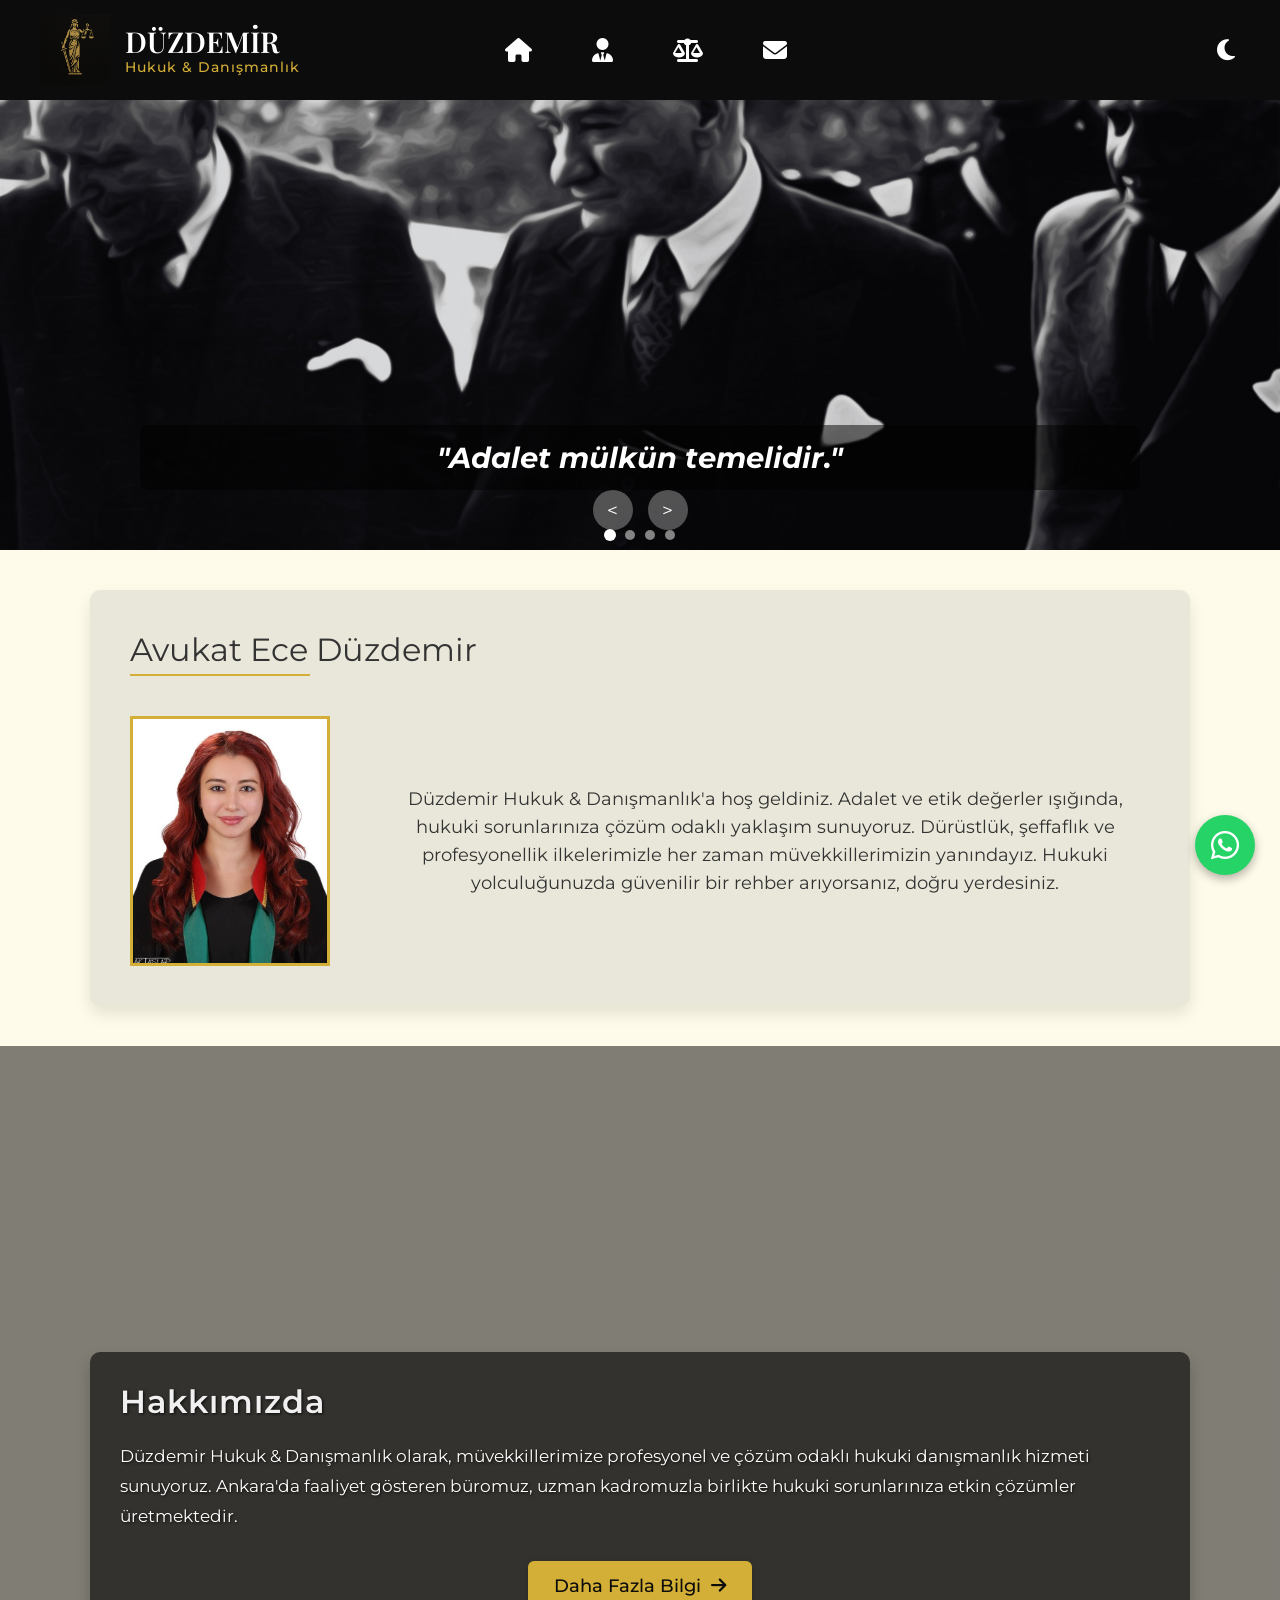
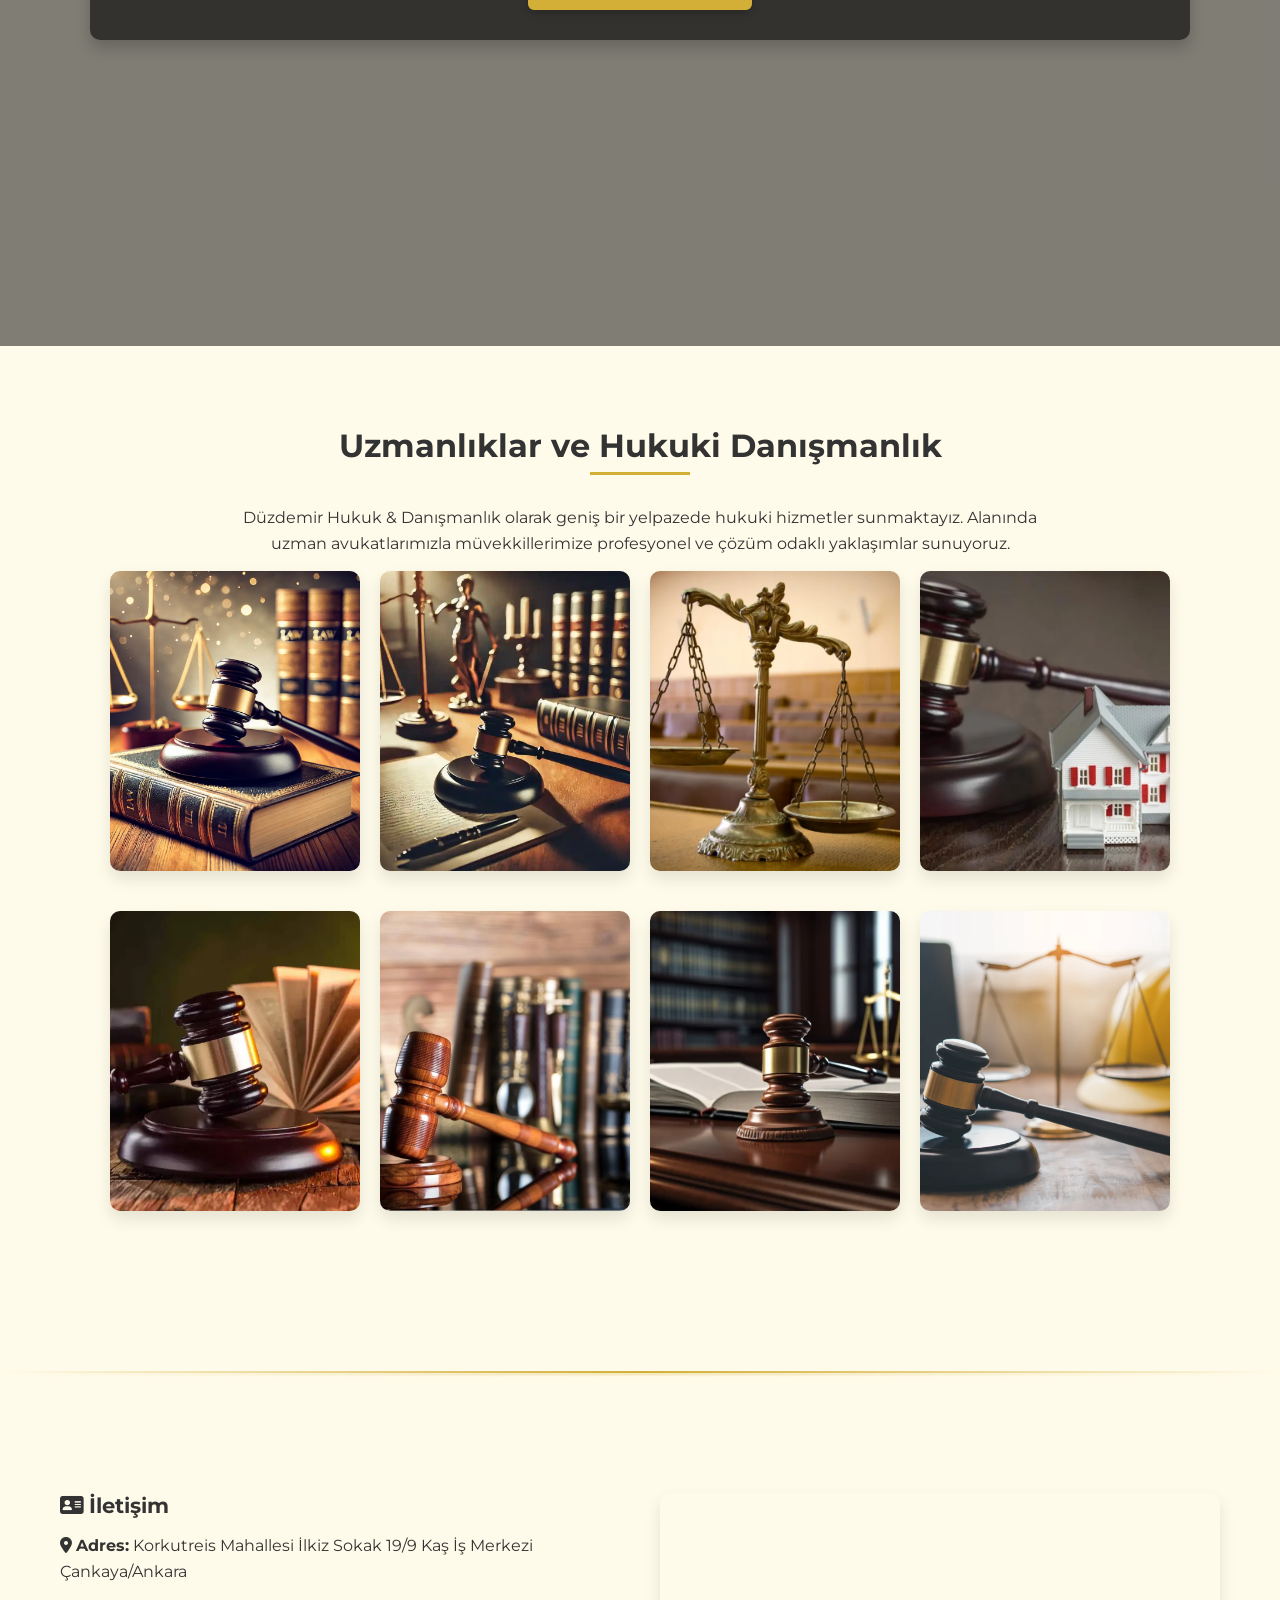
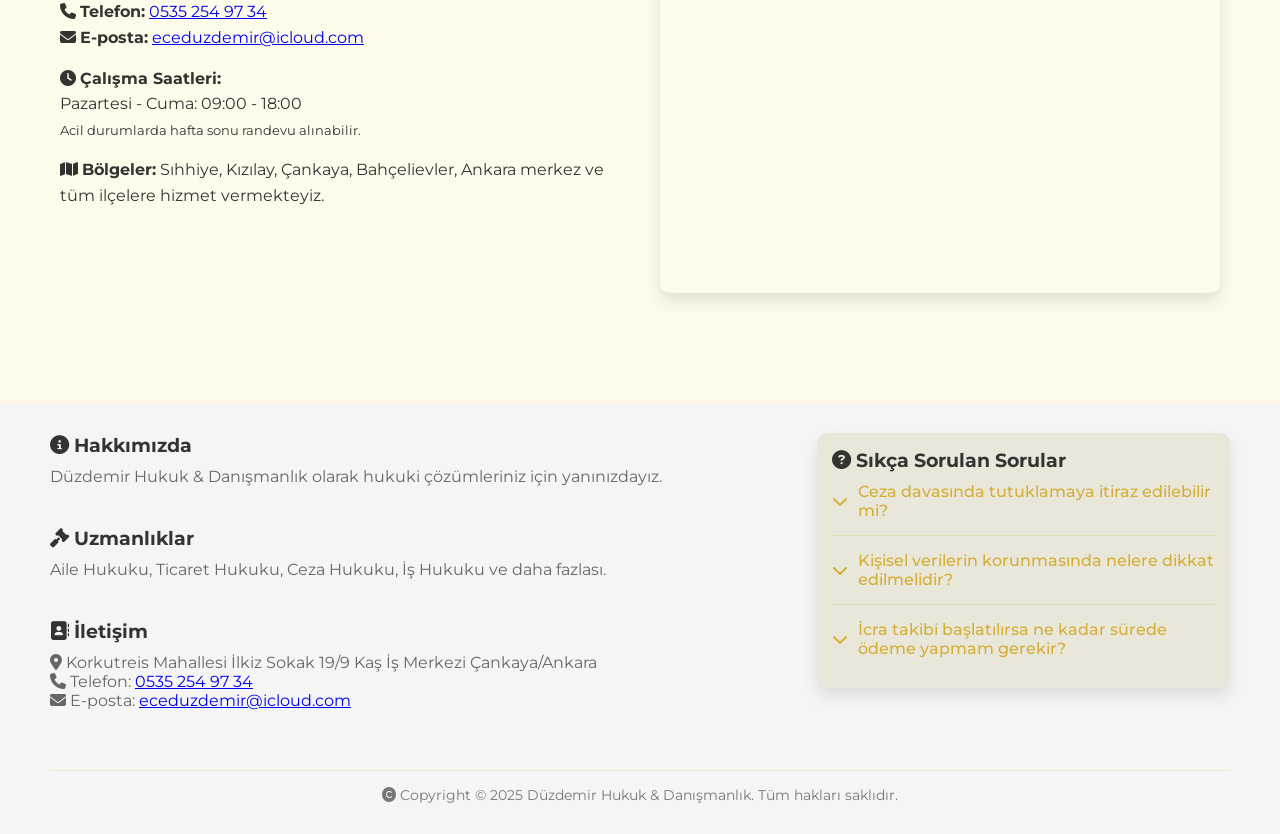
<file: index.html>
<!DOCTYPE html>
<html lang="tr">
  <head>
    <meta charset="UTF-8" />
    <meta
      name="viewport"
      content="width=device-width, initial-scale=1.0, maximum-scale=1.0, user-scalable=no"
    />
    <!-- Meta açıklamasını yerel SEO odaklı güncelleme -->
    <meta
      name="description"
      content="Ankara'da profesyonel ceza, veri, vergi ceza, icra, şirketler, borçlar, idari ve iş hukuku alanlarında uzman avukatlık hizmetleri. Sıhhiye Adliyesi'ne yakın, çözüm odaklı hukuki danışmanlık."
    />
    <!-- Meta anahtar kelimelerini yerel SEO için optimize etme -->
    <meta
      name="keywords"
      content="
      ankara ceza hukuku, ankara veri hukuku, ankara vergi ceza hukuku, ankara icra hukuku, ankara şirketler hukuku, ankara iş hukuku, sıhhiye avukat, çankaya avukat"
    />

    <meta name="author" content="Düzdemir Hukuk" />
    <meta name="robots" content="index, follow" />
    <meta property="og:title" content="Düzdemir Hukuk & Danışmanlık" />
    <meta
      property="og:description"
      content="Ankara'da profesyonel hukuki danışmanlık hizmetleri. Ceza hukuku, aile hukuku ve ticaret hukuku alanlarında uzman avukatlar. Avukat Ece Düzdemir ve ekibi hakkında detaylı bilgi."
    />
    <meta property="og:image" content="logo.png" />
    <meta property="og:url" content="https://duzdemirhukuk.com" />
    <meta property="og:type" content="website" />
    <meta property="og:locale" content="tr_TR" />
    <meta property="og:site_name" content="Düzdemir Hukuk & Danışmanlık" />
    <link rel="canonical" href="https://duzdemirhukuk.com" />
    <link rel="icon" href="favicon.png" type="image/png" sizes="32x32" />
    <link rel="preconnect" href="https://fonts.googleapis.com" />
    <link rel="preconnect" href="https://fonts.gstatic.com" crossorigin />
    <link
      href="https://fonts.googleapis.com/css2?family=Playfair+Display:wght@600&family=Montserrat:wght@400;500&display=swap"
      rel="stylesheet"
    />
    <!-- Title etiketini yerel SEO için optimize etme -->
    <title>
      Düzdemir Hukuk & Danışmanlık | Ankara Avukat | Sıhhiye Adliyesi'ne Yakın
      Ceza Avukatı
    </title>
    <link
      rel="stylesheet"
      href="https://cdnjs.cloudflare.com/ajax/libs/font-awesome/6.4.0/css/all.min.css"
    />
    <link
      href="https://fonts.googleapis.com/css2?family=Playfair+Display:wght@600&family=Montserrat:wght@400;500&display=swap"
      rel="stylesheet"
    />
    <link rel="stylesheet" href="site11.css" />

    <script type="application/ld+json">
      {
        "@context": "https://schema.org",
        "@type": "LegalService",
        "name": "Düzdemir Hukuk & Danışmanlık",
        "image": "logo.png",
        "url": "https://duzdemir-hukuk.com",
        "telephone": "+905352549734",
        "email": "eceduzdemir@icloud.com",
        "address": {
          "@type": "PostalAddress",
          "streetAddress": "Hipodrom Caddesi, Atatürk Kültür Merkezi yakınları",
          "addressLocality": "Çankaya",
          "addressRegion": "Ankara",
          "postalCode": "",
          "addressCountry": "TR"
        },
        "geo": {
          "@type": "GeoCoordinates",
          "latitude": 39.9273055556,
          "longitude": 32.8528055556
        },
        "openingHoursSpecification": {
          "@type": "OpeningHoursSpecification",
          "dayOfWeek": ["Monday", "Tuesday", "Wednesday", "Thursday", "Friday"],
          "opens": "09:00",
          "closes": "18:00"
        },
        "areaServed": [
          {
            "@type": "City",
            "name": "Ankara"
          },
          {
            "@type": "AdministrativeArea",
            "name": "Çankaya"
          },
          {
            "@type": "AdministrativeArea",
            "name": "Sıhhiye"
          }
        ],
        "serviceType": [
          "Ceza Hukuku Danışmanlığı",
          "Veri Hukuku Danışmanlığı",
          "Vergi Ceza Hukuku Hizmeti",
          "İcra Hukuku Danışmanlığı",
          "Şirketler Hukuku Hizmeti",
          "Borçlar Hukuku Danışmanlığı",
          "İdari Hukuk Danışmanlığı",
          "İş Hukuku Hizmeti"
        ]
      }
    </script>
  </head>
  <body>
    <header>
      <div class="container nav-container">
        <div class="logo">
          <img src="logo.png" alt="Düzdemir Logo" />
          <div class="logo-text">
            <div class="main-text">DÜZDEMİR</div>
            <div class="sub-text">Hukuk & Danışmanlık</div>
          </div>
        </div>
        <nav>
          <ul class="main-menu">
            <li>
              <a href="#"><i class="fas fa-home"></i></a>
            </li>
            <li>
              <a href="#about-us"><i class="fas fa-user-tie"></i></a>
            </li>
            <li>
              <a href="#expertise"><i class="fas fa-balance-scale"></i></a>
            </li>
            <li>
              <a href="#contact"><i class="fas fa-envelope"></i></a>
            </li>
          </ul>
          <ul class="theme-menu">
            <li>
              <a
                href="javascript:void(0);"
                id="theme-toggle"
                class="theme-toggle"
                ><i class="fas fa-moon"></i
              ></a>
            </li>
          </ul>
        </nav>
      </div>
    </header>

    <main class="main-content">
      <div class="quote-box">
        <div class="slideshow" id="background-slideshow">
          <div class="slide active">
            <img src="atatürk.jpg" alt="Atatürk" loading="lazy" />
            <div class="slide-quote">"Adalet mülkün temelidir."</div>
          </div>
          <div class="slide">
            <img src="law.jpg" alt="Hukuk" loading="lazy" />
            <div class="slide-quote">
              "Cumhuriyet, yüksek ahlaki değer ve niteliklere dayanan bir
              idaredir. Cumhuriyet fazilettir."
            </div>
          </div>
          <div class="slide">
            <img src="atatürk2.webp" alt="Atatürk" loading="lazy" />
            <div class="slide-quote">"Türk, öğün, çalış, güven."</div>
          </div>
          <div class="slide">
            <img src="adaletmulkun.webp" alt="Hukuk" loading="lazy" />
            <div class="slide-quote">
              "Hak ve adalet fikirleri, üzerine politika kurulur; politika
              üzerine hak ve adalet fikirleri kurulmaz."
            </div>
          </div>
        </div>

        <div class="slideshow-controls">
          <button id="prev-slide" aria-label="Önceki Slayt">&lt;</button>
          <button id="next-slide" aria-label="Sonraki Slayt">&gt;</button>
        </div>

        <div class="slideshow-indicators" id="slide-indicators">
          <div
            class="indicator active"
            data-index="0"
            aria-label="Slayt 1"
          ></div>
          <div class="indicator" data-index="1" aria-label="Slayt 2"></div>
          <div class="indicator" data-index="2" aria-label="Slayt 3"></div>
          <div class="indicator" data-index="3" aria-label="Slayt 4"></div>
        </div>
      </div>

      <div class="lawyer-header">
        <div class="lawyer-header-container">
          <div class="lawyer-title">
            <h1 class="lawyer-name">Avukat Ece Düzdemir</h1>
            <div class="gold-line"></div>
          </div>
          <div class="lawyer-content">
            <div class="lawyer-photo">
              <img src="portre.jpg" alt="Avukat Ece Düzdemir" loading="lazy" />
            </div>
            <div class="motivation-text">
              Düzdemir Hukuk & Danışmanlık'a hoş geldiniz. Adalet ve etik
              değerler ışığında, hukuki sorunlarınıza çözüm odaklı yaklaşım
              sunuyoruz. Dürüstlük, şeffaflık ve profesyonellik ilkelerimizle
              her zaman müvekkillerimizin yanındayız. Hukuki yolculuğunuzda
              güvenilir bir rehber arıyorsanız, doğru yerdesiniz.
            </div>
          </div>
        </div>
      </div>

      <div class="content-sections">
        <section class="section" id="about-us">
          <div class="section-content">
            <h3>Hakkımızda</h3>
            <div id="about-us-content">
              <p>
                Düzdemir Hukuk & Danışmanlık olarak, müvekkillerimize
                profesyonel ve çözüm odaklı hukuki danışmanlık hizmeti
                sunuyoruz. Ankara'da faaliyet gösteren büromuz, uzman kadromuzla
                birlikte hukuki sorunlarınıza etkin çözümler üretmektedir.
              </p>

              <div class="about-button-container">
                <a href="hakkımızda.html" class="about-more-button">
                  Daha Fazla Bilgi
                  <i class="fas fa-arrow-right"></i>
                </a>
              </div>
            </div>
          </div>
        </section>

        <section class="section" id="expertise">
          <div class="expertise-container">
            <h2 class="expertise-title">Uzmanlıklar ve Hukuki Danışmanlık</h2>
            <p class="expertise-description">
              Düzdemir Hukuk & Danışmanlık olarak geniş bir yelpazede hukuki
              hizmetler sunmaktayız. Alanında uzman avukatlarımızla
              müvekkillerimize profesyonel ve çözüm odaklı yaklaşımlar
              sunuyoruz.
            </p>

            <div class="expertise-grid">
              <div class="expertise-item">
                <div class="expertise-front">
                  <img
                    src="ceza.webp"
                    alt="Ankara Ceza Avukatı - Düzdemir Hukuk Bürosu Ceza Hukuku Danışmanlığı"
                    loading="lazy"
                  />
                </div>
                <div class="expertise-back">
                  <h3 class="expertise-back-title">Ceza Hukuku</h3>
                  <div class="expertise-back-content">
                    <p>
                      Müvekkillerimizin ceza davalarında haklarını korumak için
                      soruşturma aşamasından yargılamanın sonuna kadar
                      titizlikle çalışıyoruz.
                    </p>
                    <p>
                      Savunma stratejilerimizi her davaya özel olarak
                      hazırlıyor, adil yargılanma hakkının sağlanması için tüm
                      hukuki araçları etkin şekilde kullanıyoruz.
                    </p>
                  </div>
                  <div class="expertise-back-footer">
                    "Adaletin tecellisi için kararlı savunma"
                  </div>
                </div>
              </div>

              <!-- Vergi Hukuku -->
              <div class="expertise-item">
                <div class="expertise-front">
                  <img src="vergi.webp" alt="Vergi Hukuku" loading="lazy" />
                </div>
                <div class="expertise-back">
                  <h3 class="expertise-back-title">Vergi Hukuku</h3>
                  <div class="expertise-back-content">
                    <p>
                      Vergi mevzuatının karmaşık yapısı içinde müvekkillerimize
                      rehberlik ediyor, vergi planlaması ve uyuşmazlık çözümleri
                      sunuyoruz.
                    </p>
                    <p>
                      Vergi incelemelerinden, dava süreçlerine kadar tüm
                      aşamalarda profesyonel destek sağlıyoruz.
                    </p>
                  </div>
                  <div class="expertise-back-footer">
                    "Vergi yükümlülüklerinde güvenilir çözümler"
                  </div>
                </div>
              </div>

              <!-- Vergi Ceza Hukuku -->
              <div class="expertise-item">
                <div class="expertise-front">
                  <img
                    src="vergi-ceza.webp"
                    alt="Vergi Ceza Hukuku"
                    loading="lazy"
                  />
                </div>
                <div class="expertise-back">
                  <h3 class="expertise-back-title">Vergi Ceza Hukuku</h3>
                  <div class="expertise-back-content">
                    <p>
                      Vergi ceza hukukunda uzman ekibimizle, vergi kaçakçılığı,
                      usulsüzlük ve kabahat cezalarına karşı etkili savunmalar
                      geliştiriyoruz.
                    </p>
                    <p>
                      Vergi suçlarında hem idari hem adli süreçlerde
                      müvekkillerimizin haklarını koruyoruz.
                    </p>
                  </div>
                  <div class="expertise-back-footer">
                    "Vergi cezalarında uzman savunma"
                  </div>
                </div>
              </div>

              <!-- İcra Hukuku -->
              <div class="expertise-item">
                <div class="expertise-front">
                  <img src="icra.webp" alt="İcra Hukuku" loading="lazy" />
                </div>
                <div class="expertise-back">
                  <h3 class="expertise-back-title">İcra Hukuku</h3>
                  <div class="expertise-back-content">
                    <p>
                      Alacak tahsilatı ve borç yönetiminde hukuki süreçleri
                      etkin şekilde yürütüyor, haciz ve iflasa ilişkin konularda
                      danışmanlık hizmeti veriyoruz.
                    </p>
                    <p>
                      İcra takiplerine itiraz, menfi tespit ve istirdat
                      davalarında uzman çözümler sunuyoruz.
                    </p>
                  </div>
                  <div class="expertise-back-footer">
                    "Alacak-borç ilişkilerinde uzman yaklaşım"
                  </div>
                </div>
              </div>

              <!-- Şirketler Hukuku -->
              <div class="expertise-item">
                <div class="expertise-front">
                  <img
                    src="şirket.webp"
                    alt="Şirketler Hukuku"
                    loading="lazy"
                  />
                </div>
                <div class="expertise-back">
                  <h3 class="expertise-back-title">Şirketler Hukuku</h3>
                  <div class="expertise-back-content">
                    <p>
                      Şirket kuruluşundan tasfiyesine, birleşme ve
                      devralmalardan pay devrine kadar tüm süreçlerde hukuki
                      danışmanlık hizmeti veriyoruz.
                    </p>
                    <p>
                      Şirket içi anlaşmazlıklar, yönetim kurulu sorumlulukları
                      ve ortaklık haklarında uzman çözümler üretiyoruz.
                    </p>
                  </div>
                  <div class="expertise-back-footer">
                    "Kurumsal yapılar için profesyonel destek"
                  </div>
                </div>
              </div>

              <!-- Borçlar Hukuku -->
              <div class="expertise-item">
                <div class="expertise-front">
                  <img src="borç.webp" alt="Borçlar Hukuku" loading="lazy" />
                </div>
                <div class="expertise-back">
                  <h3 class="expertise-back-title">Borçlar Hukuku</h3>
                  <div class="expertise-back-content">
                    <p>
                      Sözleşme hazırlama, inceleme ve müzakere süreçlerinde
                      hukuki destek sağlıyor, borç-alacak ilişkilerinden doğan
                      uyuşmazlıklarda çözüm odaklı yaklaşımlar sunuyoruz.
                    </p>
                    <p>
                      Her türlü ticari ve bireysel sözleşmelerin hazırlanması ve
                      ihlal durumunda hukuki takip sürecinde yanınızdayız.
                    </p>
                  </div>
                  <div class="expertise-back-footer">
                    "Güvenli sözleşmeler, sağlam temeller"
                  </div>
                </div>
              </div>

              <!-- İdari Yargı -->
              <div class="expertise-item">
                <div class="expertise-front">
                  <img
                    src="idari-yargı.webp"
                    alt="İdari Yargı"
                    loading="lazy"
                  />
                </div>
                <div class="expertise-back">
                  <h3 class="expertise-back-title">İdari Yargı</h3>
                  <div class="expertise-back-content">
                    <p>
                      İdari işlem ve eylemlere karşı iptal ve tam yargı davaları
                      açma, idarenin hukuka aykırı tutumlarına karşı hak arama
                      süreçlerinde uzman destek veriyoruz.
                    </p>
                    <p>
                      Kamu ihale uyuşmazlıkları, imar hukuku ve kamulaştırma
                      davalarında tecrübeli ekibimizle yanınızdayız.
                    </p>
                  </div>
                  <div class="expertise-back-footer">
                    "İdari işlemlerde hukuki denetim"
                  </div>
                </div>
              </div>

              <!-- İş Hukuku -->
              <div class="expertise-item">
                <div class="expertise-front">
                  <img src="iş.webp" alt="İş Hukuku" loading="lazy" />
                </div>
                <div class="expertise-back">
                  <h3 class="expertise-back-title">İş Hukuku</h3>
                  <div class="expertise-back-content">
                    <p>
                      İşveren ve işçi ilişkilerinde hukuki danışmanlık, iş
                      sözleşmesi hazırlama, fesih, tazminat ve işe iade
                      davalarında uzmanlaşmış avukatlarımızla hizmet veriyoruz.
                    </p>
                    <p>
                      İş kazaları, mobbing, toplu iş hukuku ve sosyal güvenlik
                      uyuşmazlıklarında hukuki çözümler sunuyoruz.
                    </p>
                  </div>
                  <div class="expertise-back-footer">
                    "İş hayatında hukuki güvence"
                  </div>
                </div>
              </div>
            </div>
          </div>
        </section>

        <div class="section-divider"></div>

        <section class="section" id="contact">
          <div class="contact-container">
            <div class="contact-info">
              <h3><i class="fas fa-address-card"></i> İletişim</h3>

              <div id="contact-content">
                <p>
                  <i class="fas fa-map-marker-alt"></i>
                  <strong>Adres:</strong> Korkutreis Mahallesi İlkiz Sokak 19/9
                  Kaş İş Merkezi Çankaya/Ankara
                </p>
                <p>
                  <i class="fas fa-phone"></i> <strong>Telefon:</strong>
                  <a href="tel:+905352549734">0535 254 97 34</a><br />
                  <i class="fas fa-envelope"></i> <strong>E-posta:</strong>
                  <a href="mailto:eceduzdemir@icloud.com"
                    >eceduzdemir@icloud.com</a
                  >
                </p>
                <p>
                  <i class="fas fa-clock"></i> <strong>Çalışma Saatleri:</strong
                  ><br />
                  Pazartesi - Cuma: 09:00 - 18:00<br />
                  <small>Acil durumlarda hafta sonu randevu alınabilir.</small>
                </p>
                <p>
                  <i class="fas fa-map"></i> <strong>Bölgeler:</strong> Sıhhiye,
                  Kızılay, Çankaya, Bahçelievler, Ankara merkez ve tüm ilçelere
                  hizmet vermekteyiz.
                </p>
              </div>
            </div>
            <div class="map-container">
              <iframe
                src="https://www.google.com/maps/embed?pb=!1m17!1m12!1m3!1d3059.6291431669815!2d32.8502425759869!3d39.92731477152248!2m3!1f0!2f0!3f0!3m2!1i1024!2i768!4f13.1!3m2!1m1!2zMznCsDU1JzM4LjMiTiAzMsKwNTEnMTAuMSJF!5e0!3m2!1str!2str!4v1745608366299!5m2!1str!2str"
                width="600"
                height="450"
                style="border: 0"
                allowfullscreen=""
                loading="lazy"
                referrerpolicy="no-referrer-when-downgrade"
              ></iframe>
            </div>
          </div>
        </section>
      </div>
    </main>

    <footer>
      <div class="container footer-content">
        <div class="footer-main">
          <div class="footer-left">
            <div class="footer-section">
              <h3><i class="fas fa-info-circle"></i> Hakkımızda</h3>
              <p>
                Düzdemir Hukuk & Danışmanlık olarak hukuki çözümleriniz için
                yanınızdayız.
              </p>
            </div>

            <div class="footer-section">
              <h3><i class="fas fa-gavel"></i> Uzmanlıklar</h3>
              <p>
                Aile Hukuku, Ticaret Hukuku, Ceza Hukuku, İş Hukuku ve daha
                fazlası.
              </p>
            </div>

            <div class="footer-section">
              <h3><i class="fas fa-address-book"></i> İletişim</h3>
              <p>
                <i class="fas fa-map-marker-alt"></i> Korkutreis Mahallesi İlkiz
                Sokak 19/9 Kaş İş Merkezi Çankaya/Ankara<br />
                <i class="fas fa-phone"></i> Telefon:
                <a href="tel:+905352549734">0535 254 97 34</a><br />
                <i class="fas fa-envelope"></i> E-posta:
                <a href="mailto:eceduzdemir@icloud.com"
                  >eceduzdemir@icloud.com</a
                >
              </p>
            </div>
          </div>

          <div class="footer-right">
            <div class="footer-section faq-section">
              <h3>
                <i class="fas fa-question-circle"></i> Sıkça Sorulan Sorular
              </h3>
              <div class="faq-item">
                <div class="faq-question">
                  <i class="fas fa-chevron-down"></i>
                  Ceza davasında tutuklamaya itiraz edilebilir mi?
                </div>
                <div class="faq-answer">
                  Evet, tutuklamaya karşı 7 gün içinde itiraz edilebilir.
                  İtiraz, en yakın ağır ceza mahkemesine yapılır ve tutuklamanın
                  hukuka uygunluğu incelenir. İtiraz kabul edilirse tutuklama
                  kaldırılabilir.
                </div>
              </div>
              <div class="faq-item">
                <div class="faq-question">
                  <i class="fas fa-chevron-down"></i>
                  Kişisel verilerin korunmasında nelere dikkat edilmelidir?
                </div>
                <div class="faq-answer">
                  Kişisel verilerin işlenmesinde açık rıza alınması, aydınlatma
                  yükümlülüğünün yerine getirilmesi ve verilerin güvenliğinin
                  sağlanması en temel hususlardır. KVKK kapsamında şirketler,
                  veri envanterleri oluşturmalı ve gerekli güvenlik önlemlerini
                  almalıdır.
                </div>
              </div>
              <div class="faq-item">
                <div class="faq-question">
                  <i class="fas fa-chevron-down"></i>
                  İcra takibi başlatılırsa ne kadar sürede ödeme yapmam gerekir?
                </div>
                <div class="faq-answer">
                  İcra takibi başlatıldığında, ödeme emrinin tebliğinden
                  itibaren 7 gün içinde borcu ödemeniz gerekir. Bu süre içinde
                  borca itiraz edebilir veya ödeme yapabilirsiniz. İtiraz
                  etmezseniz, takip kesinleşir ve haciz işlemleri
                  başlatılabilir.
                </div>
              </div>
            </div>
          </div>
        </div>

        <div class="copyright">
          <i class="fas fa-copyright"></i> Copyright © 2025 Düzdemir Hukuk &
          Danışmanlık. Tüm hakları saklıdır.
        </div>
      </div>
    </footer>

    <script src="site11.js"></script>
    <!-- WhatsApp Floating Button -->
    <div id="whatsapp-button" class="whatsapp-button">
      <div class="whatsapp-icon">
        <i class="fab fa-whatsapp"></i>
      </div>
      <div class="whatsapp-tooltip">Bize WhatsApp'tan ulaşın!</div>
    </div>
  </body>
</html>
</file>
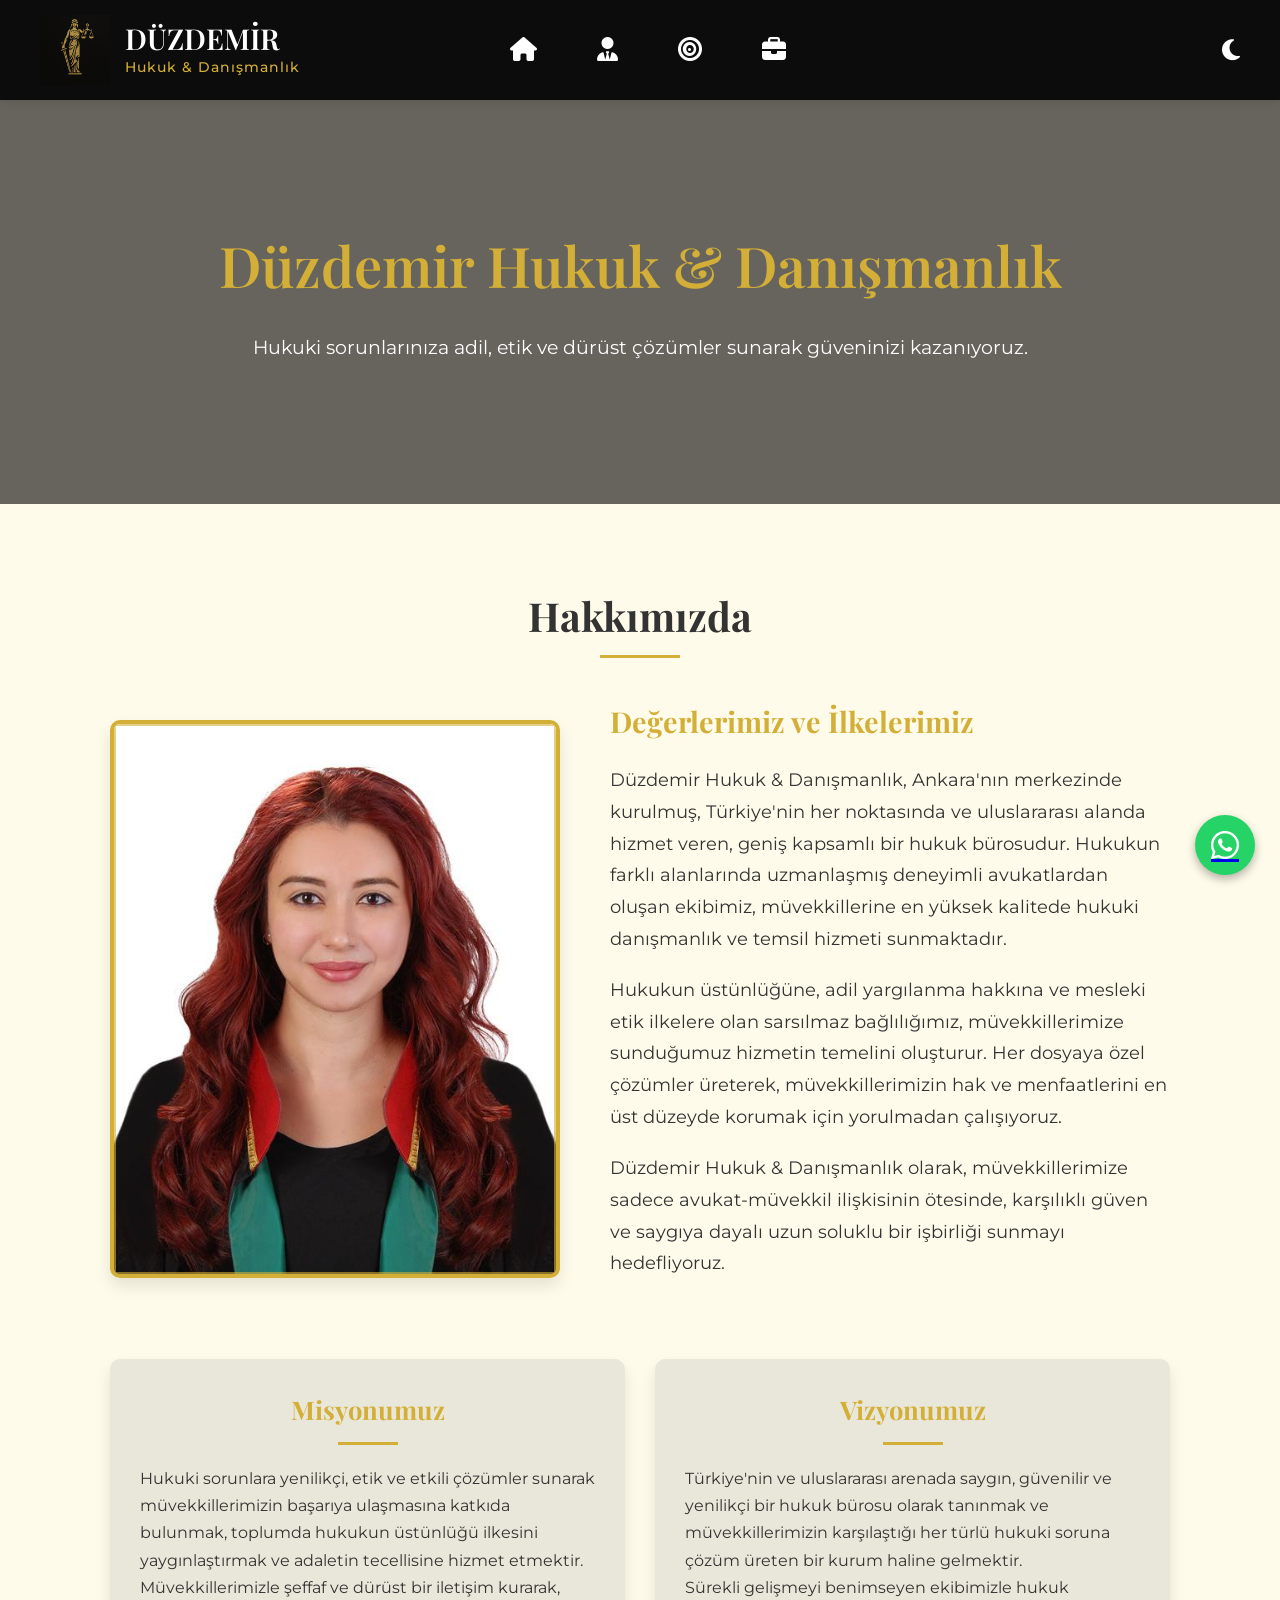
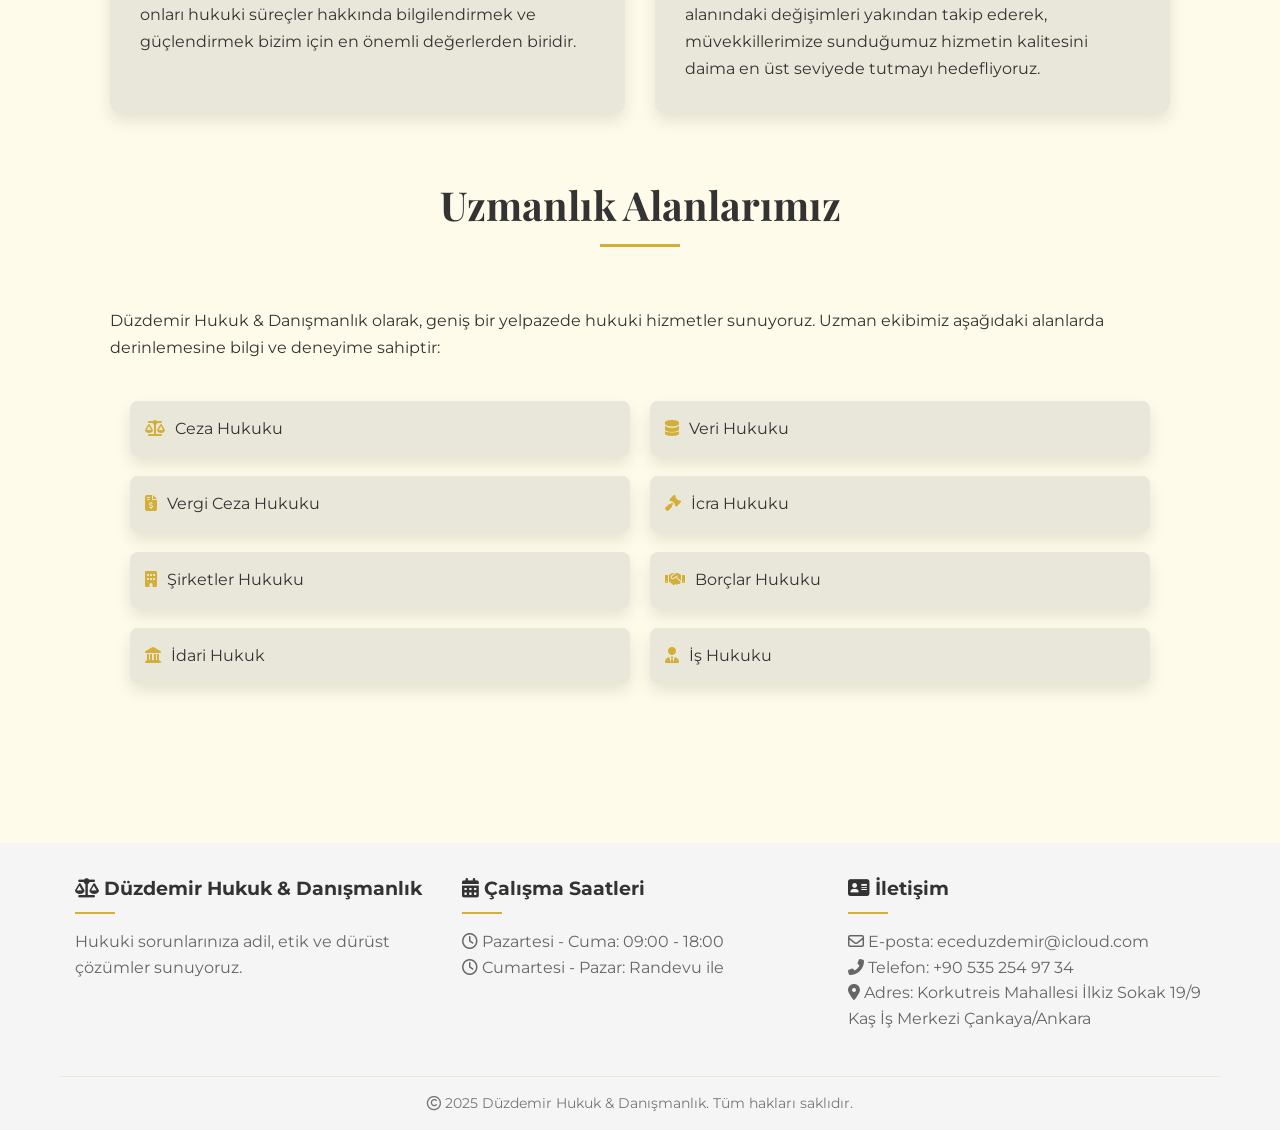
<file: hakkımızda.html>
<!DOCTYPE html>
<html lang="tr">
  <head>
    <meta charset="UTF-8" />
    <meta
      name="viewport"
      content="width=device-width, initial-scale=1.0, maximum-scale=5.0"
    />
    <title>Hakkımızda - Düzdemir Hukuk & Danışmanlık | Ankara Avukat</title>
    <meta
      name="description"
      content="Düzdemir Hukuk & Danışmanlık, Ankara merkezli olup ceza, veri, vergi, icra ve şirketler hukuku alanlarında uzman kadrosuyla hukuki danışmanlık ve temsil hizmetleri sunmaktadır."
    />
    <meta
      name="keywords"
      content="Düzdemir Hukuk, Ankara avukat, ceza hukuku, veri hukuku, vergi ceza hukuku, icra hukuku, borçlar hukuku, şirketler hukuku, hukuk bürosu Ankara"
    />
    <link rel="canonical" href="https://duzdemirhukuk.com/hakkimizda.html" />
    <meta name="robots" content="index, follow" />
    <meta name="author" content="Düzdemir Hukuk & Danışmanlık" />
    <meta name="geo.region" content="TR-06" />
    <meta name="geo.placename" content="Ankara" />
    <meta name="geo.position" content="39.933365;32.859741" />
    <meta name="ICBM" content="39.933365, 32.859741" />
    <link rel="icon" href="favicon.png" type="image/png" sizes="32x32" />
    <link
      rel="stylesheet"
      href="https://cdnjs.cloudflare.com/ajax/libs/font-awesome/6.4.0/css/all.min.css"
    />
    <link
      href="https://fonts.googleapis.com/css2?family=Playfair+Display:wght@600&family=Montserrat:wght@400;500&display=swap"
      rel="stylesheet"
    />
    <link rel="stylesheet" href="hakkımızdacss.css" />

    <!-- Open Graph Meta Etiketleri (Sosyal Medya Paylaşımları İçin) - KALDIRILDI -->

    <!-- Schema.org Yapısal Veri Biçimlendirmesi -->
    <script type="application/ld+json">
      {
        "@context": "https://schema.org",
        "@type": "LegalService",
        "name": "Düzdemir Hukuk & Danışmanlık",
        "image": "https://duzdemirhukuk.com/logo.png",
        "url": "https://duzdemirhukuk.com",
        "telephone": "+905352549734",
        "priceRange": "$$",
        "address": {
          "@type": "PostalAddress",
          "streetAddress": " Korkutreis Mahallesi İlkiz
          Sokak 19/9 Kaş İş Merkezi Çankaya/Ankara",
          "addressLocality": "Çankaya",
          "addressRegion": "Ankara",
          "postalCode": "06420",
          "addressCountry": "TR"
        },
        "geo": {
          "@type": "GeoCoordinates",
          "latitude": "39.933365",
          "longitude": "32.859741"
        },
        "openingHoursSpecification": [
          {
            "@type": "OpeningHoursSpecification",
            "dayOfWeek": [
              "Monday",
              "Tuesday",
              "Wednesday",
              "Thursday",
              "Friday"
            ],
            "opens": "09:00",
            "closes": "18:00"
          }
        ],
        "description": "Düzdemir Hukuk & Danışmanlık, Ankara merkezli olup ceza, veri, vergi, icra ve şirketler hukuku alanlarında uzman kadrosuyla hukuki danışmanlık ve temsil hizmetleri sunmaktadır.",
        "serviceArea": {
          "@type": "GeoCircle",
          "geoMidpoint": {
            "@type": "GeoCoordinates",
            "latitude": "39.933365",
            "longitude": "32.859741"
          },
          "geoRadius": "100000"
        },
        "hasOfferCatalog": {
          "@type": "OfferCatalog",
          "name": "Hukuki Hizmetler",
          "itemListElement": [
            {
              "@type": "OfferCatalog",
              "name": "Ceza Hukuku",
              "description": "Ceza Hukuku alanında hukuki danışmanlık ve temsil"
            },
            {
              "@type": "OfferCatalog",
              "name": "Veri Hukuku",
              "description": "Veri Hukuku alanında hukuki danışmanlık ve temsil"
            },
            {
              "@type": "OfferCatalog",
              "name": "Vergi Ceza Hukuku",
              "description": "Vergi Ceza Hukuku alanında hukuki danışmanlık ve temsil"
            },
            {
              "@type": "OfferCatalog",
              "name": "İcra Hukuku",
              "description": "İcra Hukuku alanında hukuki danışmanlık ve temsil"
            },
            {
              "@type": "OfferCatalog",
              "name": "Şirketler Hukuku",
              "description": "Şirketler Hukuku alanında hukuki danışmanlık ve temsil"
            }
          ]
        },
        "review": [
          {
            "@type": "Review",
            "reviewRating": {
              "@type": "Rating",
              "ratingValue": "5",
              "bestRating": "5"
            },
            "author": {
              "@type": "Person",
              "name": "Mehmet Yılmaz"
            },
            "reviewBody": "Çok profesyonel bir yaklaşım sergilediler. Davamı başarıyla sonuçlandırdılar."
          },
          {
            "@type": "Review",
            "reviewRating": {
              "@type": "Rating",
              "ratingValue": "5",
              "bestRating": "5"
            },
            "author": {
              "@type": "Person",
              "name": "Ayşe Kaya"
            },
            "reviewBody": "Hukuki sorunlarımızda bize her zaman yardımcı oluyorlar. Çok teşekkürler."
          }
        ],
        "aggregateRating": {
          "@type": "AggregateRating",
          "ratingValue": "4.9",
          "reviewCount": "87"
        }
      }
    </script>

    <!-- Yapısal Veri İşaretlemesi - Hizmetler için FAQ -->
    <script type="application/ld+json">
      {
        "@context": "https://schema.org",
        "@type": "FAQPage",
        "mainEntity": [
          {
            "@type": "Question",
            "name": "Düzdemir Hukuk & Danışmanlık hangi hukuk alanlarında hizmet vermektedir?",
            "acceptedAnswer": {
              "@type": "Answer",
              "text": "Büromuz Ceza Hukuku, Veri Hukuku, Vergi Ceza Hukuku, İcra Hukuku, Şirketler Hukuku, Borçlar Hukuku, İdari Hukuk ve İş Hukuku alanlarında uzman kadrosuyla hizmet vermektedir."
            }
          },
          {
            "@type": "Question",
            "name": "İlk görüşme için ücret alıyor musunuz?",
            "acceptedAnswer": {
              "@type": "Answer",
              "text": "İlk tanışma ve durum değerlendirme görüşmelerimiz ücretsizdir. Bu görüşmede hukuki sorununuzu dinler ve size nasıl yardımcı olabileceğimizi değerlendiririz."
            }
          },
          {
            "@type": "Question",
            "name": "Ankara dışındaki müvekkillere hizmet veriyor musunuz?",
            "acceptedAnswer": {
              "@type": "Answer",
              "text": "Evet, Ankara merkezli olmamıza rağmen Türkiye'nin her yerinden ve uluslararası müvekkillere de hizmet vermekteyiz. Online görüşme imkanlarımız mevcuttur."
            }
          }
        ]
      }
    </script>

    <!-- Breadcrumb Yapısal Veri -->
    <script type="application/ld+json">
      {
        "@context": "https://schema.org",
        "@type": "BreadcrumbList",
        "itemListElement": [
          {
            "@type": "ListItem",
            "position": 1,
            "name": "Ana Sayfa",
            "item": "https://duzdemir-hukuk.com/"
          },
          {
            "@type": "ListItem",
            "position": 2,
            "name": "Hakkımızda",
            "item": "https://duzdemirhukuk.com/hakkimizda.html"
          }
        ]
      }
    </script>
  </head>
  <body>
    <header>
      <div class="nav-container">
        <div class="logo">
          <img src="logo.png" alt="Düzdemir Hukuk & Danışmanlık Logo" />
          <div class="logo-text">
            <span class="main-text">DÜZDEMİR</span
            ><span class="sub-text">Hukuk & Danışmanlık</span>
          </div>
        </div>
        <nav>
          <ul class="main-menu">
            <li>
              <a href="#" title="Ana Sayfa"><i class="fas fa-home"></i></a>
            </li>
            <li>
              <a href="#about-us" title="Hakkımızda"
                ><i class="fas fa-user-tie"></i
              ></a>
            </li>
            <li>
              <a href="#mission-vision" title="Misyon ve Vizyon"
                ><i class="fas fa-bullseye"></i
              ></a>
            </li>
            <li>
              <a href="#expertise-id" title="Uzmanlık Alanlarımız"
                ><i class="fas fa-briefcase"></i
              ></a>
            </li>
          </ul>
          <ul class="theme-menu">
            <li>
              <i
                class="fas fa-moon theme-toggle"
                id="themeToggle"
                aria-label="Tema Değiştir"
              ></i>
            </li>
          </ul>
        </nav>
      </div>
    </header>
    <section class="about-hero">
      <div class="about-hero-content">
        <h1>Düzdemir Hukuk & Danışmanlık</h1>
        <p>
          Hukuki sorunlarınıza adil, etik ve dürüst çözümler sunarak güveninizi
          kazanıyoruz.
        </p>
      </div>
    </section>
    <section class="about-section">
      <div class="about-container">
        <div class="section-title" id="about-us"><h2>Hakkımızda</h2></div>
        <div class="about-content">
          <div class="about-image">
            <img
              src="portre.jpg"
              alt="Düzdemir Hukuk & Danışmanlık Avukat Portresi"
              loading="lazy"
              width="450"
              height="550"
            />
          </div>
          <div class="about-text">
            <h3>Değerlerimiz ve İlkelerimiz</h3>
            <p>
              Düzdemir Hukuk & Danışmanlık, Ankara'nın merkezinde kurulmuş,
              Türkiye'nin her noktasında ve uluslararası alanda hizmet veren,
              geniş kapsamlı bir hukuk bürosudur. Hukukun farklı alanlarında
              uzmanlaşmış deneyimli avukatlardan oluşan ekibimiz, müvekkillerine
              en yüksek kalitede hukuki danışmanlık ve temsil hizmeti
              sunmaktadır.
            </p>
            <p>
              Hukukun üstünlüğüne, adil yargılanma hakkına ve mesleki etik
              ilkelere olan sarsılmaz bağlılığımız, müvekkillerimize sunduğumuz
              hizmetin temelini oluşturur. Her dosyaya özel çözümler üreterek,
              müvekkillerimizin hak ve menfaatlerini en üst düzeyde korumak için
              yorulmadan çalışıyoruz.
            </p>
            <p>
              Düzdemir Hukuk & Danışmanlık olarak, müvekkillerimize sadece
              avukat-müvekkil ilişkisinin ötesinde, karşılıklı güven ve saygıya
              dayalı uzun soluklu bir işbirliği sunmayı hedefliyoruz.
            </p>
          </div>
        </div>
        <div class="mission-vision" id="mission-vision">
          <div class="mission">
            <h3>Misyonumuz</h3>
            <p>
              Hukuki sorunlara yenilikçi, etik ve etkili çözümler sunarak
              müvekkillerimizin başarıya ulaşmasına katkıda bulunmak, toplumda
              hukukun üstünlüğü ilkesini yaygınlaştırmak ve adaletin tecellisine
              hizmet etmektir.
            </p>
            <p>
              Müvekkillerimizle şeffaf ve dürüst bir iletişim kurarak, onları
              hukuki süreçler hakkında bilgilendirmek ve güçlendirmek bizim için
              en önemli değerlerden biridir.
            </p>
          </div>
          <div class="vision">
            <h3>Vizyonumuz</h3>
            <p>
              Türkiye'nin ve uluslararası arenada saygın, güvenilir ve yenilikçi
              bir hukuk bürosu olarak tanınmak ve müvekkillerimizin karşılaştığı
              her türlü hukuki soruna çözüm üreten bir kurum haline gelmektir.
            </p>
            <p>
              Sürekli gelişmeyi benimseyen ekibimizle hukuk alanındaki
              değişimleri yakından takip ederek, müvekkillerimize sunduğumuz
              hizmetin kalitesini daima en üst seviyede tutmayı hedefliyoruz.
            </p>
          </div>
        </div>
        <div class="section-title" id="expertise-id">
          <h2>Uzmanlık Alanlarımız</h2>
        </div>
        <div class="expertise-content">
          <p>
            Düzdemir Hukuk & Danışmanlık olarak, geniş bir yelpazede hukuki
            hizmetler sunuyoruz. Uzman ekibimiz aşağıdaki alanlarda
            derinlemesine bilgi ve deneyime sahiptir:
          </p>
          <ul class="expertise-grid">
            <li class="expertise-item" aria-label="Ceza Hukuku">
              <i class="fas fa-balance-scale"></i>Ceza Hukuku
            </li>
            <li class="expertise-item" aria-label="Veri Hukuku">
              <i class="fas fa-database"></i>Veri Hukuku
            </li>
            <li class="expertise-item" aria-label="Vergi Ceza Hukuku">
              <i class="fas fa-file-invoice-dollar"></i>Vergi Ceza Hukuku
            </li>
            <li class="expertise-item" aria-label="İcra Hukuku">
              <i class="fas fa-gavel"></i>İcra Hukuku
            </li>
            <li class="expertise-item" aria-label="Şirketler Hukuku">
              <i class="fas fa-building"></i>Şirketler Hukuku
            </li>
            <li class="expertise-item" aria-label="Borçlar Hukuku">
              <i class="fas fa-handshake"></i>Borçlar Hukuku
            </li>
            <li class="expertise-item" aria-label="İdari Hukuku">
              <i class="fas fa-landmark"></i>İdari Hukuk
            </li>
            <li class="expertise-item" aria-label="İş Hukuku">
              <i class="fas fa-user-tie"> </i>İş Hukuku
            </li>
          </ul>
        </div>
      </div>
    </section>
    <footer>
      <div class="container">
        <div class="footer-content">
          <div class="footer-main">
            <div class="footer-top">
              <div class="footer-section">
                <h3>
                  <i class="fas fa-balance-scale"></i> Düzdemir Hukuk &
                  Danışmanlık
                </h3>
                <p>
                  Hukuki sorunlarınıza adil, etik ve dürüst çözümler sunuyoruz.
                </p>
              </div>
              <div class="footer-section">
                <h3><i class="fas fa-calendar-alt"></i> Çalışma Saatleri</h3>
                <p>
                  <i class="far fa-clock"></i> Pazartesi - Cuma: 09:00 - 18:00
                </p>
                <p>
                  <i class="far fa-clock"></i> Cumartesi - Pazar: Randevu ile
                </p>
              </div>
              <div class="footer-section">
                <h3><i class="fas fa-address-card"></i> İletişim</h3>
                <p>
                  <i class="far fa-envelope"></i> E-posta:
                  eceduzdemir@icloud.com
                </p>
                <p>
                  <i class="fas fa-phone-alt"></i> Telefon: +90 535 254 97 34
                </p>
                <p>
                  <i class="fas fa-map-marker-alt"></i> Adres: Korkutreis
                  Mahallesi İlkiz Sokak 19/9 Kaş İş Merkezi Çankaya/Ankara
                </p>
              </div>
            </div>
            <div class="copyright">
              <p>
                <i class="far fa-copyright"></i> 2025 Düzdemir Hukuk &
                Danışmanlık. Tüm hakları saklıdır.
              </p>
            </div>
          </div>
        </div>
      </div>
    </footer>
    <a
      href="https://wa.me/905352549734"
      class="whatsapp-button"
      id="whatsAppButton"
      target="_blank"
      rel="noopener noreferrer"
      aria-label="WhatsApp'ta bize ulaşın"
      draggable="false"
    >
      <span class="whatsapp-tooltip">Bize WhatsApp'tan ulaşın!</span>
      <i class="fab fa-whatsapp whatsapp-icon"></i>
    </a>
    <script src="hakkımızda_script.js" defer></script>
  </body>
</html>
</file>
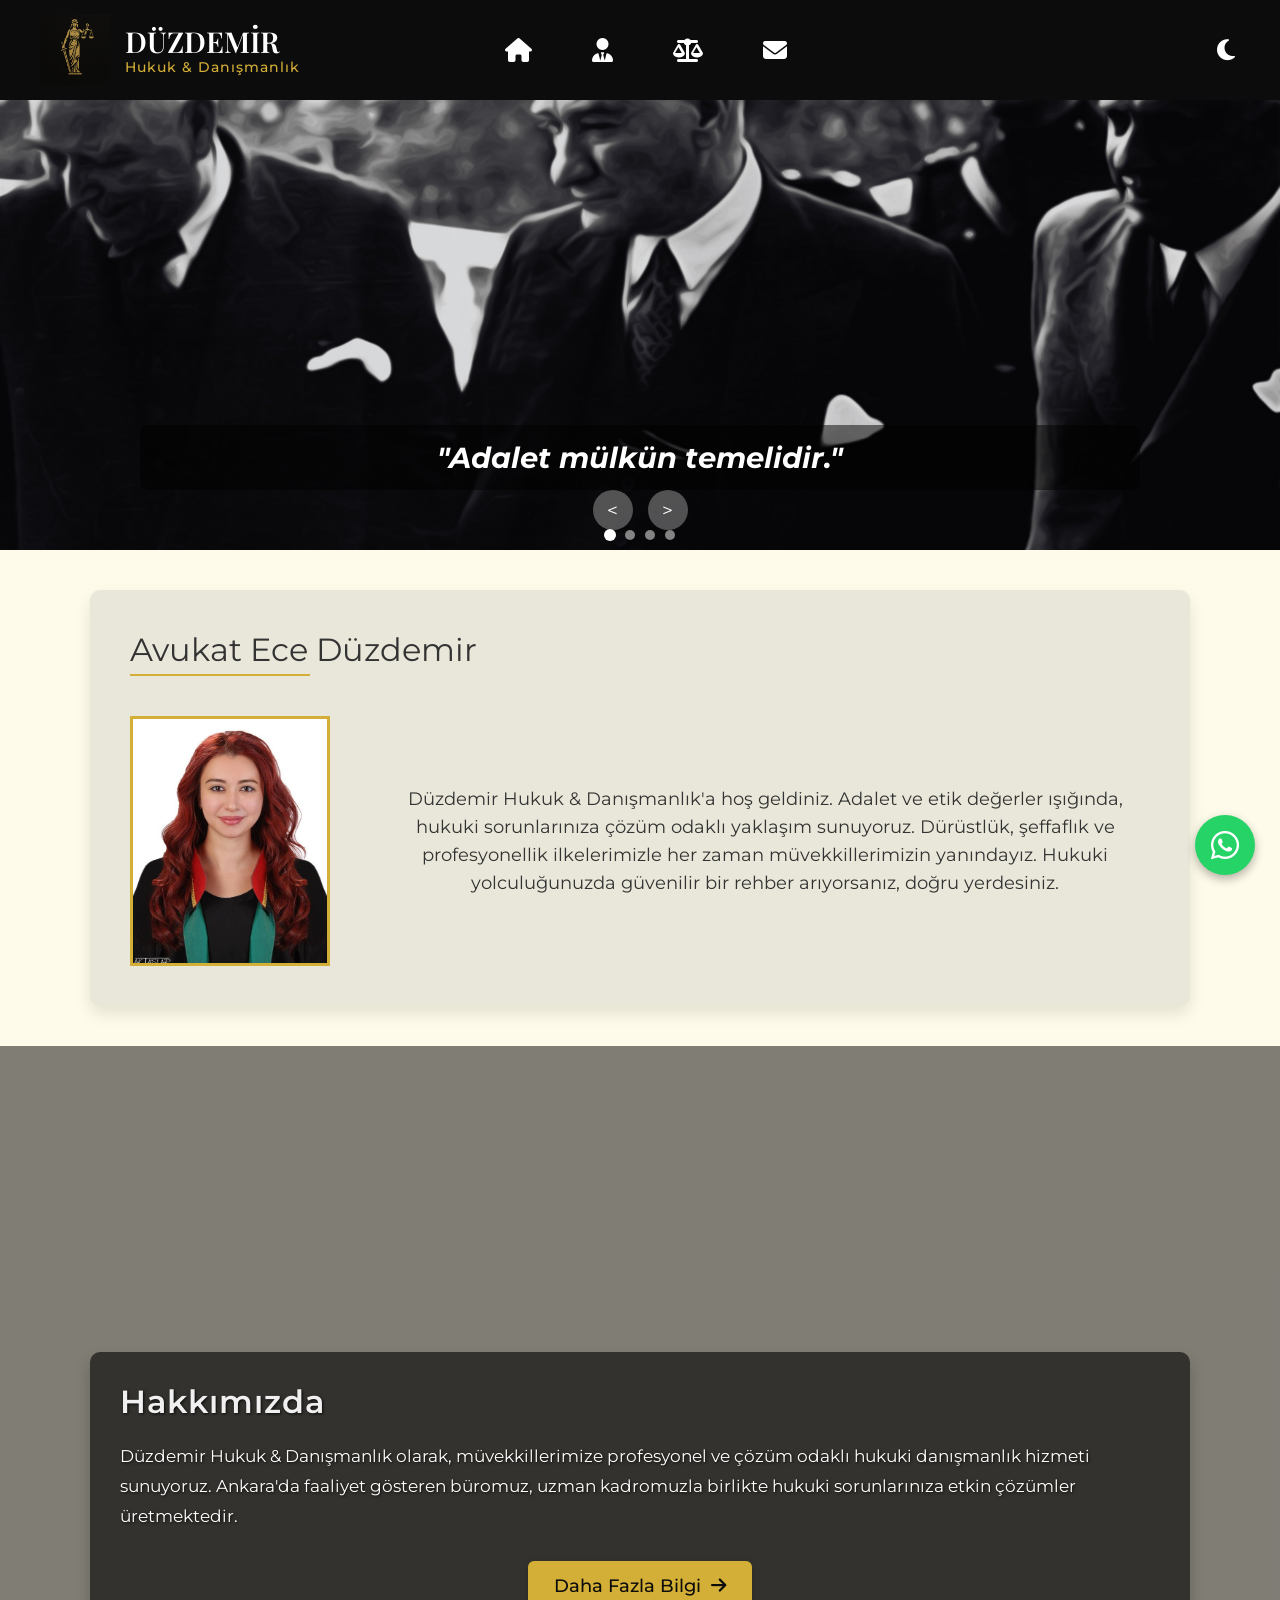
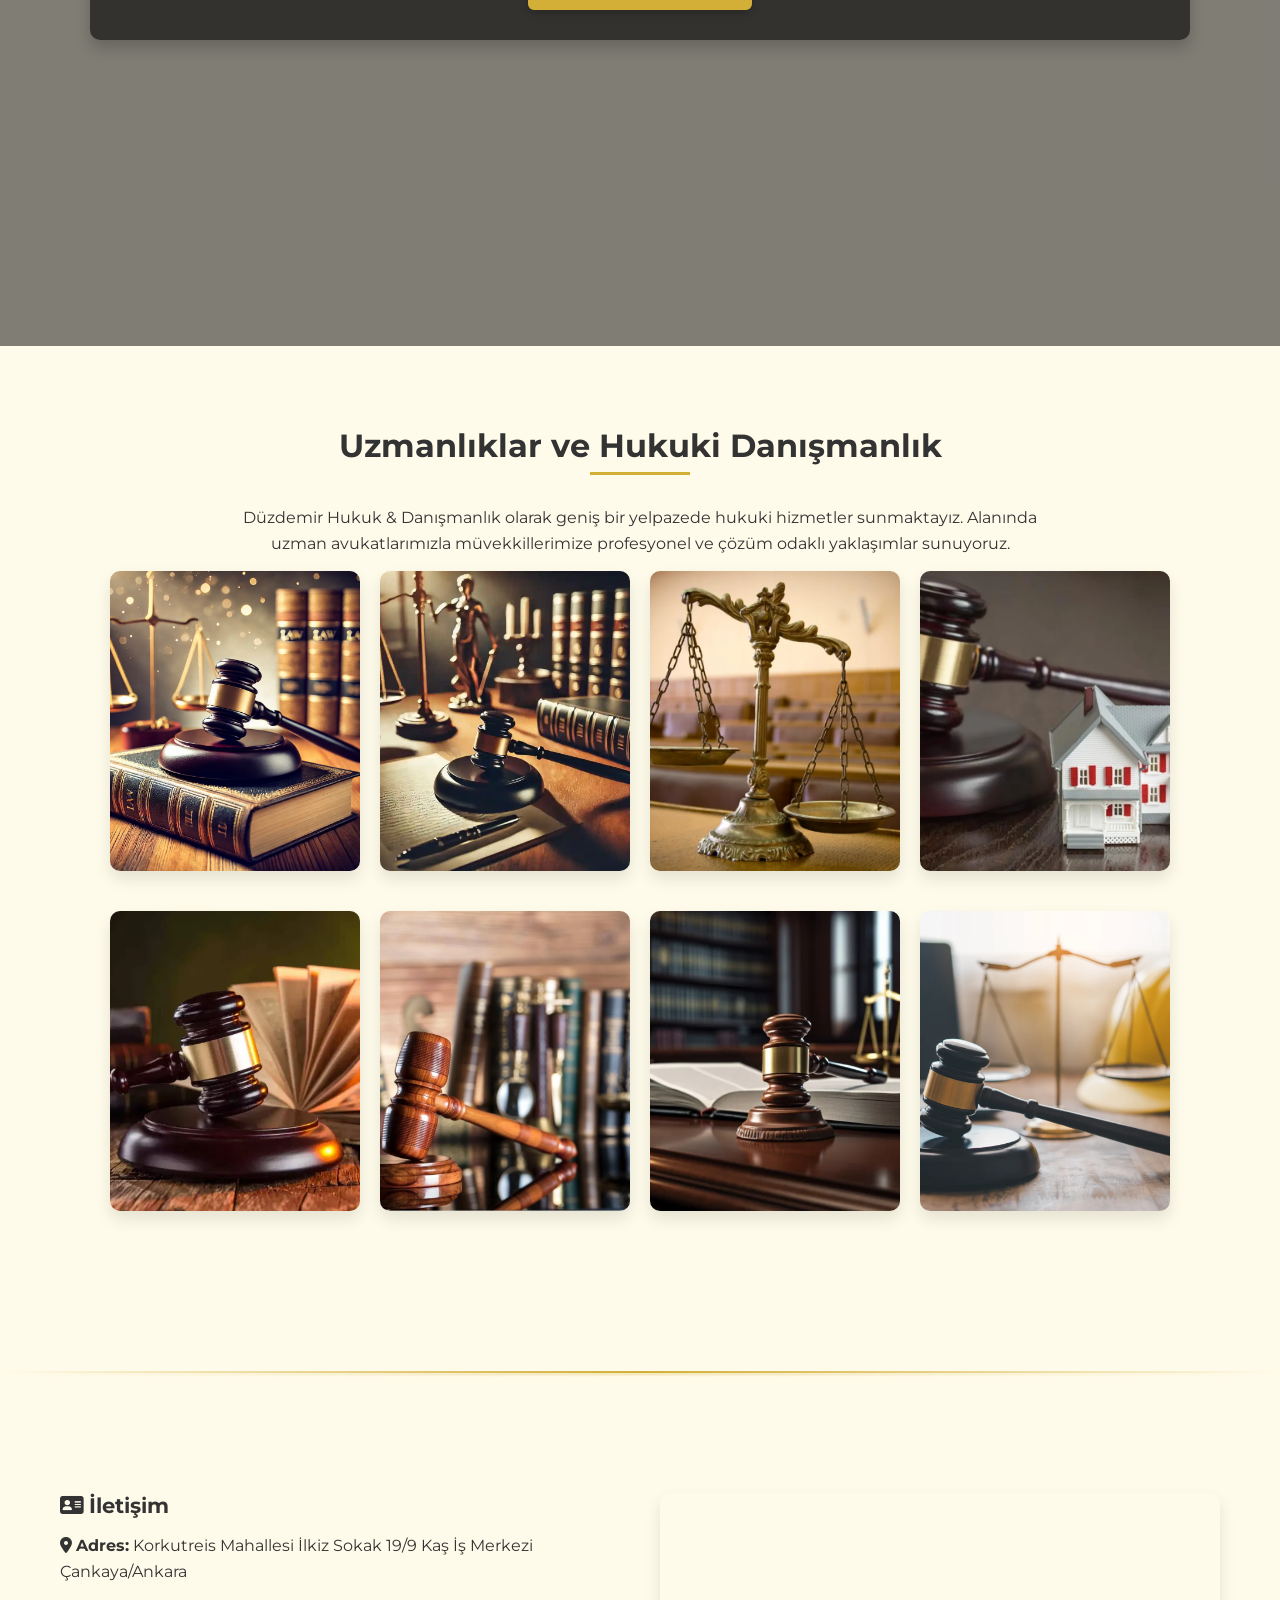
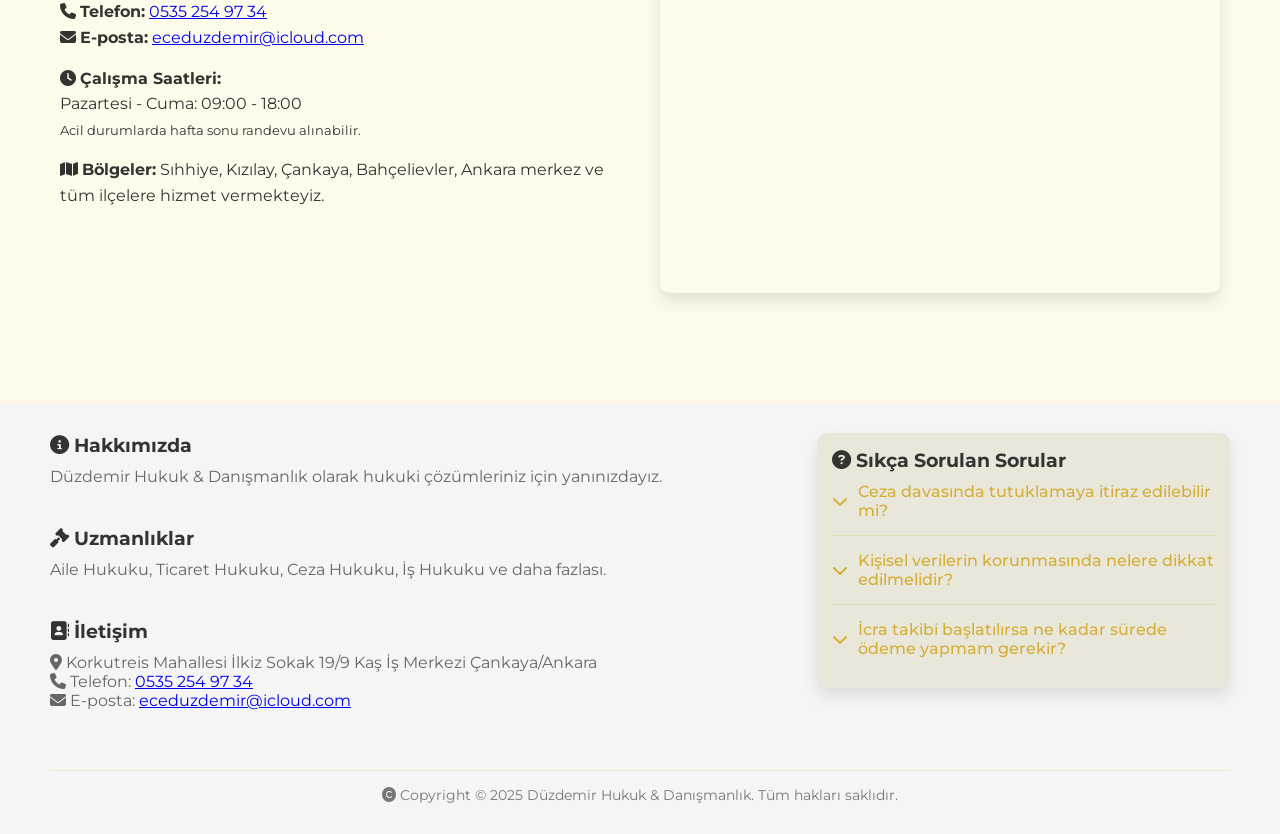
<file: site11.html>
<!DOCTYPE html>
<html lang="tr">
  <head>
    <meta charset="UTF-8" />
    <meta
      name="viewport"
      content="width=device-width, initial-scale=1.0, maximum-scale=1.0, user-scalable=no"
    />
    <!-- Meta açıklamasını yerel SEO odaklı güncelleme -->
    <meta
      name="description"
      content="Ankara'da profesyonel ceza, veri, vergi ceza, icra, şirketler, borçlar, idari ve iş hukuku alanlarında uzman avukatlık hizmetleri. Sıhhiye Adliyesi'ne yakın, çözüm odaklı hukuki danışmanlık."
    />
    <!-- Meta anahtar kelimelerini yerel SEO için optimize etme -->
    <meta
      name="keywords"
      content="
      ankara ceza hukuku, ankara veri hukuku, ankara vergi ceza hukuku, ankara icra hukuku, ankara şirketler hukuku, ankara iş hukuku, sıhhiye avukat, çankaya avukat"
    />

    <meta name="author" content="Düzdemir Hukuk" />
    <meta name="robots" content="index, follow" />
    <meta property="og:title" content="Düzdemir Hukuk & Danışmanlık" />
    <meta
      property="og:description"
      content="Ankara'da profesyonel hukuki danışmanlık hizmetleri. Ceza hukuku, aile hukuku ve ticaret hukuku alanlarında uzman avukatlar. Avukat Ece Düzdemir ve ekibi hakkında detaylı bilgi."
    />
    <meta property="og:image" content="logo.png" />
    <meta property="og:url" content="https://duzdemirhukuk.com" />
    <meta property="og:type" content="website" />
    <meta property="og:locale" content="tr_TR" />
    <meta property="og:site_name" content="Düzdemir Hukuk & Danışmanlık" />
    <link rel="canonical" href="https://duzdemirhukuk.com" />
    <link rel="icon" href="favicon.png" type="image/png" sizes="32x32" />
    <link rel="preconnect" href="https://fonts.googleapis.com" />
    <link rel="preconnect" href="https://fonts.gstatic.com" crossorigin />
    <link
      href="https://fonts.googleapis.com/css2?family=Playfair+Display:wght@600&family=Montserrat:wght@400;500&display=swap"
      rel="stylesheet"
    />
    <!-- Title etiketini yerel SEO için optimize etme -->
    <title>
      Düzdemir Hukuk & Danışmanlık | Ankara Avukat | Sıhhiye Adliyesi'ne Yakın
      Ceza Avukatı
    </title>
    <link
      rel="stylesheet"
      href="https://cdnjs.cloudflare.com/ajax/libs/font-awesome/6.4.0/css/all.min.css"
    />
    <link
      href="https://fonts.googleapis.com/css2?family=Playfair+Display:wght@600&family=Montserrat:wght@400;500&display=swap"
      rel="stylesheet"
    />
    <link rel="stylesheet" href="site11.css" />

    <script type="application/ld+json">
      {
        "@context": "https://schema.org",
        "@type": "LegalService",
        "name": "Düzdemir Hukuk & Danışmanlık",
        "image": "logo.png",
        "url": "https://duzdemir-hukuk.com",
        "telephone": "+905352549734",
        "email": "eceduzdemir@icloud.com",
        "address": {
          "@type": "PostalAddress",
          "streetAddress": "Hipodrom Caddesi, Atatürk Kültür Merkezi yakınları",
          "addressLocality": "Çankaya",
          "addressRegion": "Ankara",
          "postalCode": "",
          "addressCountry": "TR"
        },
        "geo": {
          "@type": "GeoCoordinates",
          "latitude": 39.9273055556,
          "longitude": 32.8528055556
        },
        "openingHoursSpecification": {
          "@type": "OpeningHoursSpecification",
          "dayOfWeek": ["Monday", "Tuesday", "Wednesday", "Thursday", "Friday"],
          "opens": "09:00",
          "closes": "18:00"
        },
        "areaServed": [
          {
            "@type": "City",
            "name": "Ankara"
          },
          {
            "@type": "AdministrativeArea",
            "name": "Çankaya"
          },
          {
            "@type": "AdministrativeArea",
            "name": "Sıhhiye"
          }
        ],
        "serviceType": [
          "Ceza Hukuku Danışmanlığı",
          "Veri Hukuku Danışmanlığı",
          "Vergi Ceza Hukuku Hizmeti",
          "İcra Hukuku Danışmanlığı",
          "Şirketler Hukuku Hizmeti",
          "Borçlar Hukuku Danışmanlığı",
          "İdari Hukuk Danışmanlığı",
          "İş Hukuku Hizmeti"
        ]
      }
    </script>
  </head>
  <body>
    <header>
      <div class="container nav-container">
        <div class="logo">
          <img src="logo.png" alt="Düzdemir Logo" />
          <div class="logo-text">
            <div class="main-text">DÜZDEMİR</div>
            <div class="sub-text">Hukuk & Danışmanlık</div>
          </div>
        </div>
        <nav>
          <ul class="main-menu">
            <li>
              <a href="#"><i class="fas fa-home"></i></a>
            </li>
            <li>
              <a href="#about-us"><i class="fas fa-user-tie"></i></a>
            </li>
            <li>
              <a href="#expertise"><i class="fas fa-balance-scale"></i></a>
            </li>
            <li>
              <a href="#contact"><i class="fas fa-envelope"></i></a>
            </li>
          </ul>
          <ul class="theme-menu">
            <li>
              <a
                href="javascript:void(0);"
                id="theme-toggle"
                class="theme-toggle"
                ><i class="fas fa-moon"></i
              ></a>
            </li>
          </ul>
        </nav>
      </div>
    </header>

    <main class="main-content">
      <div class="quote-box">
        <div class="slideshow" id="background-slideshow">
          <div class="slide active">
            <img src="atatürk.jpg" alt="Atatürk" loading="lazy" />
            <div class="slide-quote">"Adalet mülkün temelidir."</div>
          </div>
          <div class="slide">
            <img src="law.jpg" alt="Hukuk" loading="lazy" />
            <div class="slide-quote">
              "Cumhuriyet, yüksek ahlaki değer ve niteliklere dayanan bir
              idaredir. Cumhuriyet fazilettir."
            </div>
          </div>
          <div class="slide">
            <img src="atatürk2.webp" alt="Atatürk" loading="lazy" />
            <div class="slide-quote">"Türk, öğün, çalış, güven."</div>
          </div>
          <div class="slide">
            <img src="adaletmulkun.webp" alt="Hukuk" loading="lazy" />
            <div class="slide-quote">
              "Hak ve adalet fikirleri, üzerine politika kurulur; politika
              üzerine hak ve adalet fikirleri kurulmaz."
            </div>
          </div>
        </div>

        <div class="slideshow-controls">
          <button id="prev-slide" aria-label="Önceki Slayt">&lt;</button>
          <button id="next-slide" aria-label="Sonraki Slayt">&gt;</button>
        </div>

        <div class="slideshow-indicators" id="slide-indicators">
          <div
            class="indicator active"
            data-index="0"
            aria-label="Slayt 1"
          ></div>
          <div class="indicator" data-index="1" aria-label="Slayt 2"></div>
          <div class="indicator" data-index="2" aria-label="Slayt 3"></div>
          <div class="indicator" data-index="3" aria-label="Slayt 4"></div>
        </div>
      </div>

      <div class="lawyer-header">
        <div class="lawyer-header-container">
          <div class="lawyer-title">
            <h1 class="lawyer-name">Avukat Ece Düzdemir</h1>
            <div class="gold-line"></div>
          </div>
          <div class="lawyer-content">
            <div class="lawyer-photo">
              <img src="portre.jpg" alt="Avukat Ece Düzdemir" loading="lazy" />
            </div>
            <div class="motivation-text">
              Düzdemir Hukuk & Danışmanlık'a hoş geldiniz. Adalet ve etik
              değerler ışığında, hukuki sorunlarınıza çözüm odaklı yaklaşım
              sunuyoruz. Dürüstlük, şeffaflık ve profesyonellik ilkelerimizle
              her zaman müvekkillerimizin yanındayız. Hukuki yolculuğunuzda
              güvenilir bir rehber arıyorsanız, doğru yerdesiniz.
            </div>
          </div>
        </div>
      </div>

      <div class="content-sections">
        <section class="section" id="about-us">
          <div class="section-content">
            <h3>Hakkımızda</h3>
            <div id="about-us-content">
              <p>
                Düzdemir Hukuk & Danışmanlık olarak, müvekkillerimize
                profesyonel ve çözüm odaklı hukuki danışmanlık hizmeti
                sunuyoruz. Ankara'da faaliyet gösteren büromuz, uzman kadromuzla
                birlikte hukuki sorunlarınıza etkin çözümler üretmektedir.
              </p>

              <div class="about-button-container">
                <a href="hakkımızdasite1.html" class="about-more-button">
                  Daha Fazla Bilgi
                  <i class="fas fa-arrow-right"></i>
                </a>
              </div>
            </div>
          </div>
        </section>

        <section class="section" id="expertise">
          <div class="expertise-container">
            <h2 class="expertise-title">Uzmanlıklar ve Hukuki Danışmanlık</h2>
            <p class="expertise-description">
              Düzdemir Hukuk & Danışmanlık olarak geniş bir yelpazede hukuki
              hizmetler sunmaktayız. Alanında uzman avukatlarımızla
              müvekkillerimize profesyonel ve çözüm odaklı yaklaşımlar
              sunuyoruz.
            </p>

            <div class="expertise-grid">
              <div class="expertise-item">
                <div class="expertise-front">
                  <img
                    src="ceza.webp"
                    alt="Ankara Ceza Avukatı - Düzdemir Hukuk Bürosu Ceza Hukuku Danışmanlığı"
                    loading="lazy"
                  />
                </div>
                <div class="expertise-back">
                  <h3 class="expertise-back-title">Ceza Hukuku</h3>
                  <div class="expertise-back-content">
                    <p>
                      Müvekkillerimizin ceza davalarında haklarını korumak için
                      soruşturma aşamasından yargılamanın sonuna kadar
                      titizlikle çalışıyoruz.
                    </p>
                    <p>
                      Savunma stratejilerimizi her davaya özel olarak
                      hazırlıyor, adil yargılanma hakkının sağlanması için tüm
                      hukuki araçları etkin şekilde kullanıyoruz.
                    </p>
                  </div>
                  <div class="expertise-back-footer">
                    "Adaletin tecellisi için kararlı savunma"
                  </div>
                </div>
              </div>

              <!-- Vergi Hukuku -->
              <div class="expertise-item">
                <div class="expertise-front">
                  <img src="vergi.webp" alt="Vergi Hukuku" loading="lazy" />
                </div>
                <div class="expertise-back">
                  <h3 class="expertise-back-title">Vergi Hukuku</h3>
                  <div class="expertise-back-content">
                    <p>
                      Vergi mevzuatının karmaşık yapısı içinde müvekkillerimize
                      rehberlik ediyor, vergi planlaması ve uyuşmazlık çözümleri
                      sunuyoruz.
                    </p>
                    <p>
                      Vergi incelemelerinden, dava süreçlerine kadar tüm
                      aşamalarda profesyonel destek sağlıyoruz.
                    </p>
                  </div>
                  <div class="expertise-back-footer">
                    "Vergi yükümlülüklerinde güvenilir çözümler"
                  </div>
                </div>
              </div>

              <!-- Vergi Ceza Hukuku -->
              <div class="expertise-item">
                <div class="expertise-front">
                  <img
                    src="vergi-ceza.webp"
                    alt="Vergi Ceza Hukuku"
                    loading="lazy"
                  />
                </div>
                <div class="expertise-back">
                  <h3 class="expertise-back-title">Vergi Ceza Hukuku</h3>
                  <div class="expertise-back-content">
                    <p>
                      Vergi ceza hukukunda uzman ekibimizle, vergi kaçakçılığı,
                      usulsüzlük ve kabahat cezalarına karşı etkili savunmalar
                      geliştiriyoruz.
                    </p>
                    <p>
                      Vergi suçlarında hem idari hem adli süreçlerde
                      müvekkillerimizin haklarını koruyoruz.
                    </p>
                  </div>
                  <div class="expertise-back-footer">
                    "Vergi cezalarında uzman savunma"
                  </div>
                </div>
              </div>

              <!-- İcra Hukuku -->
              <div class="expertise-item">
                <div class="expertise-front">
                  <img src="icra.webp" alt="İcra Hukuku" loading="lazy" />
                </div>
                <div class="expertise-back">
                  <h3 class="expertise-back-title">İcra Hukuku</h3>
                  <div class="expertise-back-content">
                    <p>
                      Alacak tahsilatı ve borç yönetiminde hukuki süreçleri
                      etkin şekilde yürütüyor, haciz ve iflasa ilişkin konularda
                      danışmanlık hizmeti veriyoruz.
                    </p>
                    <p>
                      İcra takiplerine itiraz, menfi tespit ve istirdat
                      davalarında uzman çözümler sunuyoruz.
                    </p>
                  </div>
                  <div class="expertise-back-footer">
                    "Alacak-borç ilişkilerinde uzman yaklaşım"
                  </div>
                </div>
              </div>

              <!-- Şirketler Hukuku -->
              <div class="expertise-item">
                <div class="expertise-front">
                  <img
                    src="şirket.webp"
                    alt="Şirketler Hukuku"
                    loading="lazy"
                  />
                </div>
                <div class="expertise-back">
                  <h3 class="expertise-back-title">Şirketler Hukuku</h3>
                  <div class="expertise-back-content">
                    <p>
                      Şirket kuruluşundan tasfiyesine, birleşme ve
                      devralmalardan pay devrine kadar tüm süreçlerde hukuki
                      danışmanlık hizmeti veriyoruz.
                    </p>
                    <p>
                      Şirket içi anlaşmazlıklar, yönetim kurulu sorumlulukları
                      ve ortaklık haklarında uzman çözümler üretiyoruz.
                    </p>
                  </div>
                  <div class="expertise-back-footer">
                    "Kurumsal yapılar için profesyonel destek"
                  </div>
                </div>
              </div>

              <!-- Borçlar Hukuku -->
              <div class="expertise-item">
                <div class="expertise-front">
                  <img src="borç.webp" alt="Borçlar Hukuku" loading="lazy" />
                </div>
                <div class="expertise-back">
                  <h3 class="expertise-back-title">Borçlar Hukuku</h3>
                  <div class="expertise-back-content">
                    <p>
                      Sözleşme hazırlama, inceleme ve müzakere süreçlerinde
                      hukuki destek sağlıyor, borç-alacak ilişkilerinden doğan
                      uyuşmazlıklarda çözüm odaklı yaklaşımlar sunuyoruz.
                    </p>
                    <p>
                      Her türlü ticari ve bireysel sözleşmelerin hazırlanması ve
                      ihlal durumunda hukuki takip sürecinde yanınızdayız.
                    </p>
                  </div>
                  <div class="expertise-back-footer">
                    "Güvenli sözleşmeler, sağlam temeller"
                  </div>
                </div>
              </div>

              <!-- İdari Yargı -->
              <div class="expertise-item">
                <div class="expertise-front">
                  <img
                    src="idari-yargı.webp"
                    alt="İdari Yargı"
                    loading="lazy"
                  />
                </div>
                <div class="expertise-back">
                  <h3 class="expertise-back-title">İdari Yargı</h3>
                  <div class="expertise-back-content">
                    <p>
                      İdari işlem ve eylemlere karşı iptal ve tam yargı davaları
                      açma, idarenin hukuka aykırı tutumlarına karşı hak arama
                      süreçlerinde uzman destek veriyoruz.
                    </p>
                    <p>
                      Kamu ihale uyuşmazlıkları, imar hukuku ve kamulaştırma
                      davalarında tecrübeli ekibimizle yanınızdayız.
                    </p>
                  </div>
                  <div class="expertise-back-footer">
                    "İdari işlemlerde hukuki denetim"
                  </div>
                </div>
              </div>

              <!-- İş Hukuku -->
              <div class="expertise-item">
                <div class="expertise-front">
                  <img src="iş.webp" alt="İş Hukuku" loading="lazy" />
                </div>
                <div class="expertise-back">
                  <h3 class="expertise-back-title">İş Hukuku</h3>
                  <div class="expertise-back-content">
                    <p>
                      İşveren ve işçi ilişkilerinde hukuki danışmanlık, iş
                      sözleşmesi hazırlama, fesih, tazminat ve işe iade
                      davalarında uzmanlaşmış avukatlarımızla hizmet veriyoruz.
                    </p>
                    <p>
                      İş kazaları, mobbing, toplu iş hukuku ve sosyal güvenlik
                      uyuşmazlıklarında hukuki çözümler sunuyoruz.
                    </p>
                  </div>
                  <div class="expertise-back-footer">
                    "İş hayatında hukuki güvence"
                  </div>
                </div>
              </div>
            </div>
          </div>
        </section>

        <div class="section-divider"></div>

        <section class="section" id="contact">
          <div class="contact-container">
            <div class="contact-info">
              <h3><i class="fas fa-address-card"></i> İletişim</h3>

              <div id="contact-content">
                <p>
                  <i class="fas fa-map-marker-alt"></i>
                  <strong>Adres:</strong> Korkutreis Mahallesi İlkiz Sokak 19/9
                  Kaş İş Merkezi Çankaya/Ankara
                </p>
                <p>
                  <i class="fas fa-phone"></i> <strong>Telefon:</strong>
                  <a href="tel:+905352549734">0535 254 97 34</a><br />
                  <i class="fas fa-envelope"></i> <strong>E-posta:</strong>
                  <a href="mailto:eceduzdemir@icloud.com"
                    >eceduzdemir@icloud.com</a
                  >
                </p>
                <p>
                  <i class="fas fa-clock"></i> <strong>Çalışma Saatleri:</strong
                  ><br />
                  Pazartesi - Cuma: 09:00 - 18:00<br />
                  <small>Acil durumlarda hafta sonu randevu alınabilir.</small>
                </p>
                <p>
                  <i class="fas fa-map"></i> <strong>Bölgeler:</strong> Sıhhiye,
                  Kızılay, Çankaya, Bahçelievler, Ankara merkez ve tüm ilçelere
                  hizmet vermekteyiz.
                </p>
              </div>
            </div>
            <div class="map-container">
              <iframe
                src="https://www.google.com/maps/embed?pb=!1m17!1m12!1m3!1d3059.6291431669815!2d32.8502425759869!3d39.92731477152248!2m3!1f0!2f0!3f0!3m2!1i1024!2i768!4f13.1!3m2!1m1!2zMznCsDU1JzM4LjMiTiAzMsKwNTEnMTAuMSJF!5e0!3m2!1str!2str!4v1745608366299!5m2!1str!2str"
                width="600"
                height="450"
                style="border: 0"
                allowfullscreen=""
                loading="lazy"
                referrerpolicy="no-referrer-when-downgrade"
              ></iframe>
            </div>
          </div>
        </section>
      </div>
    </main>

    <footer>
      <div class="container footer-content">
        <div class="footer-main">
          <div class="footer-left">
            <div class="footer-section">
              <h3><i class="fas fa-info-circle"></i> Hakkımızda</h3>
              <p>
                Düzdemir Hukuk & Danışmanlık olarak hukuki çözümleriniz için
                yanınızdayız.
              </p>
            </div>

            <div class="footer-section">
              <h3><i class="fas fa-gavel"></i> Uzmanlıklar</h3>
              <p>
                Aile Hukuku, Ticaret Hukuku, Ceza Hukuku, İş Hukuku ve daha
                fazlası.
              </p>
            </div>

            <div class="footer-section">
              <h3><i class="fas fa-address-book"></i> İletişim</h3>
              <p>
                <i class="fas fa-map-marker-alt"></i> Korkutreis Mahallesi İlkiz
                Sokak 19/9 Kaş İş Merkezi Çankaya/Ankara<br />
                <i class="fas fa-phone"></i> Telefon:
                <a href="tel:+905352549734">0535 254 97 34</a><br />
                <i class="fas fa-envelope"></i> E-posta:
                <a href="mailto:eceduzdemir@icloud.com"
                  >eceduzdemir@icloud.com</a
                >
              </p>
            </div>
          </div>

          <div class="footer-right">
            <div class="footer-section faq-section">
              <h3>
                <i class="fas fa-question-circle"></i> Sıkça Sorulan Sorular
              </h3>
              <div class="faq-item">
                <div class="faq-question">
                  <i class="fas fa-chevron-down"></i>
                  Ceza davasında tutuklamaya itiraz edilebilir mi?
                </div>
                <div class="faq-answer">
                  Evet, tutuklamaya karşı 7 gün içinde itiraz edilebilir.
                  İtiraz, en yakın ağır ceza mahkemesine yapılır ve tutuklamanın
                  hukuka uygunluğu incelenir. İtiraz kabul edilirse tutuklama
                  kaldırılabilir.
                </div>
              </div>
              <div class="faq-item">
                <div class="faq-question">
                  <i class="fas fa-chevron-down"></i>
                  Kişisel verilerin korunmasında nelere dikkat edilmelidir?
                </div>
                <div class="faq-answer">
                  Kişisel verilerin işlenmesinde açık rıza alınması, aydınlatma
                  yükümlülüğünün yerine getirilmesi ve verilerin güvenliğinin
                  sağlanması en temel hususlardır. KVKK kapsamında şirketler,
                  veri envanterleri oluşturmalı ve gerekli güvenlik önlemlerini
                  almalıdır.
                </div>
              </div>
              <div class="faq-item">
                <div class="faq-question">
                  <i class="fas fa-chevron-down"></i>
                  İcra takibi başlatılırsa ne kadar sürede ödeme yapmam gerekir?
                </div>
                <div class="faq-answer">
                  İcra takibi başlatıldığında, ödeme emrinin tebliğinden
                  itibaren 7 gün içinde borcu ödemeniz gerekir. Bu süre içinde
                  borca itiraz edebilir veya ödeme yapabilirsiniz. İtiraz
                  etmezseniz, takip kesinleşir ve haciz işlemleri
                  başlatılabilir.
                </div>
              </div>
            </div>
          </div>
        </div>

        <div class="copyright">
          <i class="fas fa-copyright"></i> Copyright © 2025 Düzdemir Hukuk &
          Danışmanlık. Tüm hakları saklıdır.
        </div>
      </div>
    </footer>

    <script src="site11.js"></script>
    <!-- WhatsApp Floating Button -->
    <div id="whatsapp-button" class="whatsapp-button">
      <div class="whatsapp-icon">
        <i class="fab fa-whatsapp"></i>
      </div>
      <div class="whatsapp-tooltip">Bize WhatsApp'tan ulaşın!</div>
    </div>
  </body>
</html>
</file>
<file: site11.css>
* {
  margin: 0;
  padding: 0;
  box-sizing: border-box;
  font-family: "Montserrat", Arial, sans-serif;
  transition: background-color 0.3s, color 0.3s;
}
:root {
  --bg-color: #fffbea;
  --header-bg: #0c0c0c;
  --text-color: #333;
  --section-bg: #fffbea;
  --footer-bg: #f5f5f5;
  --footer-text: #777;
  --accent-color: #d4af37;
  --header-text: #fff;
  --section-shadow: rgba(0, 0, 0, 0.1);
  --section-border: transparent;
  --light-gray: #e9e7d9;
  --card-shadow: 0 8px 16px rgba(0, 0, 0, 0.1);
  --card-bg: #fff;
  --card-border: #eaeaea;
}
.section#about-us {
  background-image: url("https://clipart-library.com/2024/pictures-of-court-rooms/pictures-of-court-rooms-0.jpeg");
  background-size: cover;
  background-position: center;
  background-attachment: fixed;
  position: relative;
  color: #fff;
  padding: 50px 0;
  min-height: 100vh;
  display: flex;
  align-items: center;
}
.section#about-us::before {
  content: "";
  position: absolute;
  top: 0;
  left: 0;
  width: 100%;
  height: 100%;
  background-color: rgba(0, 0, 0, 0.5);
  z-index: 1;
}
.section#about-us .section-content {
  position: relative;
  z-index: 2;
  background-color: rgba(0, 0, 0, 0.6);
  padding: 30px;
  border-radius: 10px;
  box-shadow: 0 8px 16px rgba(0, 0, 0, 0.2);
  max-width: 1100px;
  margin: 0 auto;
}
.section#about-us h3 {
  color: #f0f0f0;
  font-size: 2rem;
  margin-bottom: 20px;
  font-weight: 600;
  text-shadow: 1px 1px 3px rgba(0, 0, 0, 0.8);
  letter-spacing: 1px;
}
.section#about-us p {
  color: #fff;
  font-size: 1.05rem;
  line-height: 1.8;
  margin-bottom: 20px;
  text-shadow: 1px 1px 3px rgba(0, 0, 0, 0.8);
}
.dark-mode .section#about-us .section-content {
  background-color: rgba(0, 0, 0, 0.7);
}

.about-button-container {
  display: flex;
  justify-content: center;
  margin-top: 30px;
}

.about-more-button {
  display: inline-flex;
  align-items: center;
  justify-content: center;
  background-color: var(--accent-color);
  color: var(--header-bg);
  padding: 12px 24px;
  border-radius: 6px;
  text-decoration: none;
  font-weight: 500;
  font-size: 1.1rem;
  transition: all 0.3s ease;
  gap: 10px;
  box-shadow: 0 4px 8px rgba(0, 0, 0, 0.2);
  border: 2px solid var(--accent-color);
}

.about-more-button i {
  transition: transform 0.3s ease;
}

.about-more-button:hover {
  background-color: transparent;
  color: #fff;
  transform: translateY(-5px);
  box-shadow: 0 8px 16px #0000004d;
}

.about-more-button:hover i {
  transform: translateX(5px);
}

.dark-mode .about-more-button {
  color: var(--header-bg);
}

.dark-mode .about-more-button:hover {
  color: var(--accent-color);
}
.dark-mode {
  --bg-color: #121212;
  --header-bg: #000000;
  --text-color: #e0e0e0;
  --section-bg: #121212;
  --footer-bg: #1a1a1a;
  --footer-text: #aaaaaa;
  --section-shadow: rgba(0, 0, 0, 0.5);
  --section-border: #333333;
  --light-gray: #252525;
  --card-shadow: 0 8px 16px rgba(0, 0, 0, 0.4);
  --card-bg: #1e1e1e;
  --card-border: #333;
}
body {
  background-color: var(--bg-color);
  color: var(--text-color);
  overflow-x: hidden;
  animation: fadeIn 0.5s ease-in;
}
.container {
  max-width: 1200px;
  margin: 0 auto;
}
.main-content.container {
  padding: 0;
  width: 100%;
  max-width: 100%;
}
header {
  background-color: var(--header-bg);
  color: var(--header-text);
  padding: 15px 0;
  max-height: 150px;
  display: flex;
  align-items: center;
  position: sticky;
  top: 0;
  z-index: 1000;
  width: 100%;
}
.nav-container {
  display: flex;
  justify-content: space-between;
  align-items: center;
  width: 100%;
  max-width: 100%;
  margin: 0 auto;
  padding: 0 20px;
}
.logo {
  display: flex;
  align-items: center;
  flex-shrink: 0;
  margin-left: 0;
  gap: 15px;
  padding-left: 20px;
}
.logo img {
  height: 70px;
  width: 70px;
  object-fit: contain;
}
.logo-text {
  display: flex;
  flex-direction: column;
  justify-content: center;
}
.logo-text .main-text {
  font-family: "Playfair Display", serif;
  font-size: 1.8rem;
  font-weight: 600;
  color: var(--header-text);
  line-height: 1.2;
}
.logo-text .sub-text {
  font-family: "Montserrat", sans-serif;
  font-size: 0.9rem;
  font-weight: 500;
  color: var(--accent-color);
  letter-spacing: 1px;
}
nav {
  display: flex;
  justify-content: center;
  flex-grow: 1;
  margin-left: 0;
  gap: 20px;
}

nav ul.main-menu {
  display: flex;
  list-style: none;
  align-items: center;
  gap: 50px;
  margin: 0 auto;
  padding: 0;
}

nav ul.theme-menu {
  margin-left: auto;
  margin-right: 0;
  padding-right: 20px;
  list-style: none;
}
nav ul li {
  margin: 0;
  padding: 0;
}
nav ul li:last-child {
  margin-right: 0;
}
nav ul li a {
  color: var(--header-text);
  text-decoration: none;
  font-size: 1.5rem;
  font-weight: 500;
  transition: all 0.3s ease;
  padding: 10px 5px;
  display: inline-block;
}
nav ul li a:hover {
  color: var(--accent-color);
  transform: scale(1.1);
}
nav ul li a:focus-visible {
  outline: 2px solid var(--accent-color);
  outline-offset: 2px;
}
.theme-toggle {
  cursor: pointer;
  font-size: 1.5rem;
  color: var(--header-text);
  transition: all 0.3s ease;
}
.theme-toggle:hover {
  color: var(--accent-color);
  transform: scale(1.1);
}
header {
  max-height: 150px;
  display: flex;
  align-items: center;
}
.main-content {
  padding-top: 0;
  padding-bottom: 40px;
}
.quote-box {
  background-color: transparent;
  padding: 0;
  border-radius: 0;
  text-align: center;
  margin-bottom: 40px;
  position: relative;
  overflow: hidden;
  height: 450px; /* Yüksekliği sabit tutuyoruz */
  width: 100vw;
  left: 50%;
  right: 50%;
  margin-left: -50vw;
  margin-right: -50vw;
}

.slideshow {
  position: absolute;
  top: 0;
  left: 0;
  width: 100%;
  height: 100%;
  z-index: 0;
}

.slide {
  position: absolute;
  top: 0;
  left: 0;
  width: 100%;
  height: 100%;
  opacity: 0;
  transition: opacity 1s ease-in-out;
  display: flex;
  flex-direction: column;
  justify-content: flex-end; /* Alt kısma hizalama */
  align-items: center;
}

.slide.active {
  opacity: 1;
}

.slide img {
  position: absolute;
  top: 0; /* 50% yerine 0 yapıyoruz */
  left: 0;
  width: 100%;
  height: 100%;
  object-fit: cover;
  object-position: center; /* Ortalama */
  z-index: 0;
  transform: none; /* translateY(-50%) kaldırıyoruz */
  will-change: transform;
}

.slide-quote {
  position: relative;
  color: #fff;
  font-size: 1.8rem;
  font-style: italic;
  font-weight: bold;
  width: 90%;
  max-width: 1000px;
  margin-bottom: 60px;
  z-index: 2;
  background-color: rgba(0, 0, 0, 0.5);
  padding: 15px;
  border-radius: 8px;
}
.slideshow-controls {
  position: absolute;
  bottom: 20px;
  width: 100%;
  display: flex;
  justify-content: center;
  gap: 15px;
  z-index: 10;
}
.slideshow-controls button {
  background-color: rgba(255, 255, 255, 0.3);
  border: none;
  color: white;
  width: 40px;
  height: 40px;
  border-radius: 50%;
  cursor: pointer;
  font-size: 1.2rem;
  transition: all 0.3s ease;
}
.slideshow-controls button:hover {
  background-color: rgba(255, 255, 255, 0.5);
}
.slideshow-indicators {
  position: absolute;
  bottom: 10px;
  width: 100%;
  display: flex;
  justify-content: center;
  gap: 10px;
  z-index: 10;
}
.slide.active img[src="atatürk5.jpg"] {
  object-position: center 10%; /* Bu değeri ayarlayabilirsiniz */
}
.indicator {
  width: 10px;
  height: 10px;
  border-radius: 50%;
  background-color: rgba(255, 255, 255, 0.5);
  cursor: pointer;
  transition: all 0.3s ease;
}
.indicator.active {
  background-color: #fff;
  transform: scale(1.2);
}
.content-sections {
  display: flex;
  flex-direction: column;
  gap: 30px;
  width: 100%;
}
.section {
  padding: 30px 0;
  background-color: var(--section-bg);
  width: 100vw;
  left: 50%;
  right: 50%;
  margin-left: -50vw;
  margin-right: -50vw;
  position: relative;
}
.section-content {
  max-width: 1200px;
  margin: 0 auto;
  padding: 0 20px;
}
.section h3 {
  color: var(--text-color);
  margin-bottom: 15px;
  font-size: 1.3rem;
}
.section p {
  color: var(--text-color);
  line-height: 1.6;
  margin-bottom: 15px;
}
.lawyer-header {
  position: relative;
  margin-bottom: 40px;
  padding: 0;
  width: 100%;
  background-color: transparent;
}
.lawyer-header-container {
  max-width: 1100px;
  margin: 0 auto;
  display: flex;
  flex-direction: column;
  background-color: var(--light-gray);
  border-radius: 10px;
  box-shadow: var(--card-shadow);
  padding: 40px;
  overflow: hidden;
}
.lawyer-title {
  margin-bottom: 30px;
  padding-bottom: 10px;
  position: relative;
}
.lawyer-name {
  font-size: 2rem;
  font-weight: 400;
  color: var(--text-color);
  margin-bottom: 5px;
}
.gold-line {
  height: 2px;
  background-color: var(--accent-color);
  width: 180px;
}
.lawyer-content {
  display: flex;
  justify-content: space-between;
  gap: 50px;
  align-items: center;
}
.lawyer-photo {
  width: 200px;
  height: 250px;
  border: 3px solid var(--accent-color);
  overflow: hidden;
  flex-shrink: 0;
}
.lawyer-photo img {
  width: 100%;
  height: 100%;
  object-fit: cover;
  object-position: center;
}
.motivation-text {
  flex: 1;
  font-size: 1.1rem;
  line-height: 1.6;
  color: var(--text-color);
  text-align: center;
  display: flex;
  align-items: center;
  height: 100%;
}
footer {
  background-color: var(--footer-bg);
  padding: 30px 0;
  margin-top: 40px;
}

.footer-content {
  display: flex;
  flex-direction: column;
  padding: 0 10px;
}

.footer-main {
  display: flex;
  justify-content: space-between;
  gap: 30px;
  margin-bottom: 20px;
}

.footer-left {
  flex: 2;
  display: flex;
  flex-direction: column;
  gap: 20px;
  max-width: 60%;
}

.footer-right {
  flex: 1;
  min-width: 300px;
  max-width: 35%;
}

.footer-section {
  margin-bottom: 20px;
}
.footer-section h3 {
  color: var(--text-color);
  margin-bottom: 10px;
  font-size: 1.2rem;
}
.footer-section p {
  color: #666;
}
.faq-section {
  background-color: var(--light-gray);
  padding: 15px;
  border-radius: 10px;
  box-shadow: var(--card-shadow);
}

.faq-item {
  margin-bottom: 15px;
  border-bottom: 1px solid rgba(212, 175, 55, 0.2);
  padding-bottom: 10px;
}

.faq-item:last-child {
  border-bottom: none;
  margin-bottom: 0;
}

.faq-question {
  color: var(--accent-color);
  font-weight: 500;
  margin-bottom: 5px;
  cursor: pointer;
  display: flex;
  align-items: center;
  gap: 10px;
}

.faq-question i {
  transition: transform 0.3s ease;
}

.faq-question.active i {
  transform: rotate(180deg);
}

.faq-answer {
  color: var(--text-color);
  font-size: 0.9rem;
  line-height: 1.4;
  max-height: 0;
  overflow: hidden;
  transition: max-height 0.3s ease;
  padding-left: 24px;
}

.faq-answer.active {
  max-height: 400px;
  margin-top: 10px;
}

.copyright {
  width: 100%;
  text-align: center;
  margin-top: 20px;
  color: var(--footer-text);
  font-size: 0.9rem;
  border-top: 1px solid rgba(212, 175, 55, 0.2);
  padding-top: 15px;
  clear: both;
}
.slide:nth-child(3) img {
  object-fit: cover;
  object-position: center 45%;
}
.slide:nth-child(2) img {
  object-fit: cover;
  object-position: center 75%;
}
.slide:nth-child(4) img {
  object-fit: cover;
  object-position: center 25%;
}
.expertise-container {
  max-width: 1100px;
  margin: 0 auto;
  padding: 20px;
}
.expertise-title {
  text-align: center;
  font-size: 2rem;
  color: var(--text-color);
  margin-bottom: 40px;
  position: relative;
}
.expertise-title:after {
  content: "";
  position: absolute;
  width: 100px;
  height: 3px;
  background-color: var(--accent-color);
  bottom: -10px;
  left: 50%;
  transform: translateX(-50%);
}
.expertise-description {
  text-align: center;
  margin-bottom: 30px;
  max-width: 800px;
  margin-left: auto;
  margin-right: auto;
  line-height: 1.6;
}
.expertise-grid {
  display: grid;
  grid-template-columns: repeat(4, 1fr);
  gap: 20px;
  max-width: 1200px;
  margin: 0 auto;
}

.expertise-item {
  position: relative;
  height: 300px;
  width: 100%;
  border-radius: 10px;
  overflow: hidden;
  box-shadow: var(--card-shadow);
  transform-style: preserve-3d;
  perspective: 1000px;
  opacity: 0;
  transform: translateY(20px);
  transition: opacity 0.6s ease, transform 0.6s ease;
  will-change: transform, opacity;
  margin-bottom: 20px;
}

.expertise-item.visible {
  opacity: 1;
  transform: translateY(0);
}
.expertise-front {
  position: absolute;
  width: 100%;
  height: 100%;
  transition: transform 0.6s ease;
  transform-style: preserve-3d;
  backface-visibility: hidden;
  overflow: hidden;
}
.expertise-front img {
  width: 100%;
  height: 100%;
  object-fit: cover;
  transition: transform 0.6s ease;
}
.expertise-back {
  position: absolute;
  top: 0;
  left: 0;
  width: 100%;
  height: 100%;
  background-color: var(--card-bg);
  border-radius: 10px;
  padding: 25px;
  transition: transform 0.6s ease;
  transform: translateX(100%);
  display: flex;
  flex-direction: column;
}
.expertise-item:hover .expertise-front {
  transform: translateX(-100%);
}
.expertise-item:hover .expertise-back {
  transform: translateX(0);
}
.expertise-back-title {
  color: var(--accent-color);
  font-size: 1.5rem;
  margin-bottom: 15px;
  position: relative;
  padding-bottom: 10px;
}
.expertise-back-title:after {
  content: "";
  position: absolute;
  width: 50px;
  height: 2px;
  background-color: var(--accent-color);
  bottom: 0;
  left: 0;
}
.expertise-back-content {
  flex-grow: 1;
  overflow-y: auto;
  padding-right: 5px;
  margin-bottom: 15px;
}
.expertise-back-content p {
  margin-bottom: 10px;
  line-height: 1.5;
  font-size: 0.95rem;
}
.expertise-back-footer {
  font-style: italic;
  color: var(--accent-color);
  text-align: right;
  font-size: 0.9rem;
}
.section#contact {
  padding: 30px 0;
  background-color: var(--section-bg);
  width: 100vw;
  left: 50%;
  right: 50%;
  margin-left: -50vw;
  margin-right: -50vw;
  position: relative;
}
.contact-container {
  max-width: 1200px;
  margin: 0 auto;
  padding: 0 20px;
  display: flex;
  gap: 40px;
  align-items: flex-start;
}
.contact-info {
  flex: 1;
}
.map-container {
  flex: 1;
  height: 400px;
  border-radius: 10px;
  overflow: hidden;
  box-shadow: var(--card-shadow);
}
.map-container iframe {
  width: 100%;
  height: 100%;
  border: none;
}
@media (max-width: 768px) {
  .contact-container {
    flex-direction: column;
    gap: 30px;
  }
  .map-container {
    height: 300px;
  }
  .logo {
    flex-direction: column;
    align-items: center;
    gap: 10px;
    margin-left: -100%;
  }
  .logo img {
    height: 60px;
    width: 180px;
  }
  .logo-text {
    text-align: center;
  }
  .logo-text .main-text {
    font-size: 1.5rem;
  }
  .logo-text .sub-text {
    font-size: 0.8rem;
  }
  nav ul {
    flex-wrap: wrap;
    justify-content: center;
    gap: 30px;
  }
  nav ul.theme-menu {
    margin: 15px 0 0 0;
  }
  nav ul li {
    margin: 5px 10px;
  }
  nav ul li a {
    font-size: 1.2rem;
  }
  .quote-box {
    height: 300px;
  }
  .slide-quote {
    font-size: 1.2rem;
    padding: 10px;
    margin-bottom: 40px;
  }
  .lawyer-header-container {
    padding: 20px;
  }
  .lawyer-content {
    flex-direction: column;
    gap: 20px;
  }
  .lawyer-photo {
    width: 150px;
    height: 180px;
  }
  .motivation-text {
    text-align: center;
  }
  .section-content {
    padding: 0 15px;
  }
  .expertise-item {
    width: 100%;
    max-width: 300px;
    margin: 10px auto;
  }
  .expertise-back {
    padding: 15px;
  }
  .expertise-back-title {
    font-size: 1.3rem;
  }
  .expertise-back-content p {
    font-size: 0.9rem;
  }
  .footer-main {
    flex-direction: column;
  }

  .footer-left,
  .footer-right {
    width: 100%;
    max-width: 100%;
  }

  .faq-section {
    margin-top: 20px;
    padding: 10px;
  }
  .section#about-us {
    min-height: auto;
    padding: 30px 0;
  }
  .section#about-us .section-content {
    padding: 20px;
    margin: 20px;
  }
}
@media (max-width: 1200px) {
  .expertise-grid {
    grid-template-columns: repeat(3, 1fr);
    padding: 0 15px;
  }
}

@media (max-width: 900px) {
  .expertise-grid {
    grid-template-columns: repeat(2, 1fr);
  }
}

@media (max-width: 600px) {
  .expertise-grid {
    grid-template-columns: 1fr;
  }
}
@media (max-width: 480px) {
  .logo img {
    height: 80px;
    width: 100px;
  }
  nav ul li a {
    font-size: 1rem;
  }
  .quote-box {
    height: 250px;
  }
  .slide-quote {
    font-size: 1rem;
    margin-bottom: 30px;
  }
  .lawyer-name {
    font-size: 1.5rem;
  }
  .section h3 {
    font-size: 1.2rem;
  }
  .section p {
    font-size: 0.9rem;
  }
  .section#about-us {
    background-attachment: scroll;
  }
  .section#about-us .section-content {
    padding: 15px;
    margin: 15px;
  }
  .about-more-button {
    font-size: 1rem;
    padding: 10px 20px;
  }
}
/* Çok dar ekranlar için ince ayar */
@media (max-width: 320px) {
  .logo-text .main-text {
    font-size: 1.4rem;
  }
  .lawyer-name {
    font-size: 1.4rem;
  }
}
@media (max-width: 280px) {
  .logo-text .main-text {
    font-size: 1.2rem;
  }

  nav ul li a {
    font-size: 0.9rem;
  }
}
@media (prefers-reduced-motion: reduce) {
  .expertise-item,
  .whatsapp-icon {
    animation: none !important;
    transition: none !important;
  }
}
@media print {
  .whatsapp-button,
  .slideshow {
    display: none !important;
  }

  a {
    text-decoration: underline;
    color: #000 !important;
  }

  body {
    font-size: 12pt;
  }
  header,
  footer,
  .theme-toggle,
  .slideshow-controls,
  .slideshow-indicators {
    display: none;
  }
  .section#about-us {
    background-image: none;
    color: #000;
  }
  .section#about-us::before {
    background-color: transparent;
  }
  .section#about-us .section-content {
    background-color: transparent;
    box-shadow: none;
  }
  .section#about-us p {
    color: #000;
    text-shadow: none;
  }
}
img {
  max-width: 100%;
  height: auto;
}
.expertise-item,
.slide img {
  transform: translateZ(0);
  backface-visibility: hidden;
}
@keyframes fadeIn {
  from {
    opacity: 0;
  }
  to {
    opacity: 1;
  }
}
.section-divider {
  width: 100%;
  height: 2px;
  background: linear-gradient(
    90deg,
    transparent 0%,
    var(--accent-color) 50%,
    transparent 100%
  );
  margin: 60px 0;
  position: relative;
}
.section-divider::after {
  content: "";
  position: absolute;
  bottom: -2px;
  left: 0;
  width: 100%;
  height: 2px;
  background: linear-gradient(
    90deg,
    transparent 0%,
    rgba(212, 175, 55, 0.4) 50%,
    transparent 100%
  );
  filter: blur(1px);
}
@media (max-width: 768px) {
  .section-divider {
    margin: 40px 0;
  }
}

.whatsapp-button {
  position: fixed;
  bottom: 25px;
  right: 25px;
  width: 60px;
  height: 60px;
  border-radius: 50%;
  background-color: #25d366;
  box-shadow: 0 4px 10px rgba(0, 0, 0, 0.3);
  display: flex;
  justify-content: center;
  align-items: center;
  cursor: move;
  z-index: 9999;
  transition: transform 0.2s, box-shadow 0.2s;
  user-select: none;
  touch-action: none;
}

.whatsapp-button:hover {
  transform: scale(1.1);
  box-shadow: 0 6px 14px rgba(0, 0, 0, 0.4);
}

.whatsapp-button:active {
  transform: scale(0.95);
}

.whatsapp-icon {
  display: flex;
  justify-content: center;
  align-items: center;
  color: white;
  font-size: 2rem;
  animation: pulse 1.5s infinite;
}

.whatsapp-tooltip {
  position: absolute;
  top: -45px;
  background-color: #333;
  color: white;
  padding: 8px 15px;
  border-radius: 5px;
  font-size: 0.85rem;
  opacity: 0;
  visibility: hidden;
  transform: translateY(10px);
  transition: all 0.3s;
  white-space: nowrap;
}

.whatsapp-tooltip::after {
  content: "";
  position: absolute;
  bottom: -8px;
  left: 50%;
  transform: translateX(-50%);
  border-width: 8px 8px 0;
  border-style: solid;
  border-color: #333 transparent transparent;
}

.whatsapp-button:hover .whatsapp-tooltip {
  opacity: 1;
  visibility: visible;
  transform: translateY(0);
}

@keyframes pulse {
  0% {
    transform: scale(1);
  }
  50% {
    transform: scale(1.1);
  }
  100% {
    transform: scale(1);
  }
}

.dark-mode .whatsapp-tooltip {
  background-color: #222;
}

.dark-mode .whatsapp-tooltip::after {
  border-color: #222 transparent transparent;
}

@media (max-width: 768px) {
  .whatsapp-button {
    width: 50px;
    height: 50px;
    bottom: 15px;
    right: 15px;
  }

  .whatsapp-icon {
    font-size: 1.6rem;
  }
}
</file>
<file: hakkımızdacss.css>
* {
  margin: 0;
  padding: 0;
  box-sizing: border-box;
  font-family: "Montserrat", Arial, sans-serif;
  transition: background-color 0.3s, color 0.3s;
}

:root {
  --bg-color: #fffbea;
  --header-bg: #0c0c0c;
  --text-color: #333;
  --section-bg: #fffbea;
  --footer-bg: #f5f5f5;
  --footer-text: #777;
  --accent-color: #d4af37;
  --header-text: #fff;
  --section-shadow: rgba(0, 0, 0, 0.1);
  --section-border: transparent;
  --light-gray: #e9e7d9;
  --card-shadow: 0 8px 16px rgba(0, 0, 0, 0.1);
  --card-bg: #fff;
  --card-border: #eaeaea;
}

body {
  background-color: var(--bg-color);
  color: var(--text-color);
  overflow-x: hidden;
  animation: fadeIn 0.5s ease-in;
  line-height: 1.6;
}

.dark-mode {
  --bg-color: #121212;
  --header-bg: #000000;
  --text-color: #e0e0e0;
  --section-bg: #121212;
  --footer-bg: #1a1a1a;
  --footer-text: #aaaaaa;
  --section-shadow: rgba(0, 0, 0, 0.5);
  --section-border: #333333;
  --light-gray: #252525;
  --card-shadow: 0 8px 16px rgba(0, 0, 0, 0.4);
  --card-bg: #1e1e1e;
  --card-border: #333;
}

.container {
  max-width: 1200px;
  margin: 0 auto;
  width: 100%;
}

header {
  background-color: var(--header-bg);
  color: var(--header-text);
  padding: 15px 0;
  max-height: 150px;
  display: flex;
  align-items: center;
  position: sticky;
  top: 0;
  z-index: 1000;
  width: 100%;
  box-shadow: 0 2px 10px rgba(0, 0, 0, 0.1);
}

.nav-container {
  display: flex;
  justify-content: space-between;
  align-items: center;
  width: 100%;
  max-width: 100%;
  margin: 0 auto;
  padding: 0 20px;
}

.logo {
  display: flex;
  align-items: center;
  flex-shrink: 0;
  margin-left: 0;
  gap: 15px;
  padding-left: 20px;
}

.logo img {
  height: 70px;
  width: 70px;
  object-fit: contain;
}

.logo-text {
  display: flex;
  flex-direction: column;
  justify-content: center;
}

.logo-text .main-text {
  font-family: "Playfair Display", serif;
  font-size: 1.8rem;
  font-weight: 600;
  color: var(--header-text);
  line-height: 1.2;
}

.logo-text .sub-text {
  font-family: "Montserrat", sans-serif;
  font-size: 0.9rem;
  font-weight: 500;
  color: var(--accent-color);
  letter-spacing: 1px;
}

nav {
  display: flex;
  justify-content: center;
  flex-grow: 1;
  margin-left: 0;
  gap: 20px;
}

nav ul.main-menu {
  display: flex;
  list-style: none;
  align-items: center;
  gap: 50px;
  margin: 0 auto;
  padding: 0;
}

nav ul.theme-menu {
  margin-left: auto;
  margin-right: 0;
  padding-right: 20px;
  list-style: none;
  display: flex;
  align-items: center; /* Ay sembolünü dikey olarak hizalamak için */
}

nav ul li {
  margin: 0;
  padding: 0;
}

nav ul li:last-child {
  margin-right: 0;
}

nav ul li a {
  color: var(--header-text);
  text-decoration: none;
  font-size: 1.5rem;
  font-weight: 500;
  transition: all 0.3s ease;
  padding: 10px 5px;
  display: inline-block;
}

nav ul li a:hover {
  color: var(--accent-color);
  transform: scale(1.1);
}

.theme-toggle {
  cursor: pointer;
  font-size: 1.5rem;
  color: var(--header-text);
  transition: all 0.3s ease;
  display: flex; /* Flex kullanarak ikonu hizala */
  align-items: center;
  justify-content: center;
  height: 100%;
}

.theme-toggle:hover {
  color: var(--accent-color);
  transform: scale(1.1);
}

.about-hero {
  background-image: url("https://clipart-library.com/2024/pictures-of-court-rooms/pictures-of-court-rooms-0.jpeg");
  background-size: cover;
  background-position: center;
  background-attachment: fixed;
  position: relative;
  color: #fff;
  padding: 100px 0;
  display: flex;
  align-items: center;
  justify-content: center;
}

.about-hero::before {
  content: "";
  position: absolute;
  top: 0;
  left: 0;
  width: 100%;
  height: 100%;
  background-color: rgba(0, 0, 0, 0.6);
  z-index: 1;
}

.about-hero-content {
  position: relative;
  z-index: 2;
  max-width: 900px;
  text-align: center;
  padding: 20px;
}

.about-hero-content h1 {
  font-size: 3.5rem;
  font-weight: 600;
  margin-bottom: 20px;
  font-family: "Playfair Display", serif;
  color: var(--accent-color);
}

.about-hero-content p {
  font-size: 1.2rem;
  line-height: 1.8;
  margin-bottom: 20px;
}

.about-section {
  padding: 80px 0;
}

.about-container {
  max-width: 1100px;
  margin: 0 auto;
  padding: 0 20px;
}

.section-title {
  position: relative;
  margin-bottom: 50px;
  text-align: center;
}

.section-title h2 {
  font-size: 2.5rem;
  color: var(--text-color);
  margin-bottom: 15px;
  font-family: "Playfair Display", serif;
}

.section-title::after {
  content: "";
  position: absolute;
  width: 80px;
  height: 3px;
  background-color: var(--accent-color);
  bottom: -10px;
  left: 50%;
  transform: translateX(-50%);
}

.about-content {
  display: flex;
  gap: 50px;
  align-items: center;
  margin-bottom: 60px;
}

.about-image {
  flex: 1;
  max-width: 450px;
  border-radius: 10px;
  overflow: hidden;
  box-shadow: var(--card-shadow);
  border: 4px solid var(--accent-color);
  position: relative;
}

.about-image::after {
  content: "";
  position: absolute;
  top: 0;
  left: 0;
  right: 0;
  bottom: 0;
  border: 2px solid var(--accent-color);
  opacity: 0.6;
  pointer-events: none;
}

.about-image img {
  width: 100%;
  height: auto;
  display: block;
  object-fit: cover;
  object-position: top;
  max-height: 550px;
}

.about-text {
  flex: 1;
}

.about-text h3 {
  color: var(--accent-color);
  font-size: 1.8rem;
  margin-bottom: 20px;
  font-family: "Playfair Display", serif;
}

.about-text p {
  margin-bottom: 20px;
  line-height: 1.8;
  font-size: 1.1rem;
}

.mission-vision {
  display: flex;
  gap: 30px;
  margin-bottom: 60px;
}

.mission,
.vision {
  flex: 1;
  background-color: var(--light-gray);
  padding: 30px;
  border-radius: 10px;
  box-shadow: var(--card-shadow);
  transition: transform 0.3s ease, box-shadow 0.3s ease;
}

.mission:hover,
.vision:hover {
  transform: translateY(-10px);
  box-shadow: 0 12px 20px rgba(0, 0, 0, 0.15);
}

.mission h3,
.vision h3 {
  color: var(--accent-color);
  font-size: 1.6rem;
  margin-bottom: 20px;
  text-align: center;
  font-family: "Playfair Display", serif;
  position: relative;
  padding-bottom: 15px;
}

.mission h3::after,
.vision h3::after {
  content: "";
  position: absolute;
  width: 60px;
  height: 3px;
  background-color: var(--accent-color);
  bottom: 0;
  left: 50%;
  transform: translateX(-50%);
}

.mission p,
.vision p {
  line-height: 1.7;
}

.expertise-content {
  padding: 20px 0;
}

.expertise-content p {
  line-height: 1.7;
  margin-bottom: 20px;
}

.expertise-grid {
  list-style-type: none;
  padding: 20px;
  display: grid;
  grid-template-columns: repeat(2, 1fr); /* Changed to exactly 2 columns */
  gap: 20px;
  margin-top: 20px;
}

.expertise-item {
  padding: 15px;
  background-color: var(--light-gray);
  border-radius: 8px;
  box-shadow: var(--card-shadow);
  transition: transform 0.3s ease, box-shadow 0.3s ease,
    background-color 0.3s ease;
}

.expertise-item:hover {
  transform: translateY(-5px);
  box-shadow: 0 12px 20px rgba(0, 0, 0, 0.15);
  background-color: var(--accent-color);
  color: var(--header-text);
}

.expertise-item:hover i {
  color: var(--header-text);
}

.expertise-item i {
  color: var(--accent-color);
  margin-right: 10px;
  transition: color 0.3s ease;
}

/* Yeniden Düzenlenmiş Footer */
footer {
  background-color: var(--footer-bg);
  padding: 30px 0 15px 0;
  margin-top: 40px;
}

.footer-content {
  display: flex;
  flex-direction: column;
  padding: 0 20px;
}

.footer-main {
  display: flex;
  flex-direction: column;
  width: 100%;
}

.footer-top {
  display: flex;
  justify-content: space-between;
  margin-bottom: 30px;
}

.footer-section {
  flex: 1;
  padding: 0 15px;
}

.footer-section h3 {
  color: var(--text-color);
  margin-bottom: 15px;
  font-size: 1.2rem;
  position: relative;
  padding-bottom: 10px;
}

.footer-section h3::after {
  content: "";
  position: absolute;
  width: 40px;
  height: 2px;
  background-color: var(--accent-color);
  bottom: 0;
  left: 0;
}

.footer-section p {
  color: #666;
}

.copyright {
  width: 100%;
  text-align: center;
  color: var(--footer-text);
  font-size: 0.9rem;
  border-top: 1px solid rgba(212, 175, 55, 0.2);
  padding-top: 15px;
  margin-top: 15px;
}

@keyframes fadeIn {
  from {
    opacity: 0;
  }
  to {
    opacity: 1;
  }
}

.whatsapp-button {
  position: fixed;
  bottom: 25px;
  right: 25px;
  width: 60px;
  height: 60px;
  border-radius: 50%;
  background-color: #25d366;
  box-shadow: 0 4px 10px rgba(0, 0, 0, 0.3);
  display: flex;
  justify-content: center;
  align-items: center;
  cursor: move;
  z-index: 9999;
  transition: transform 0.2s, box-shadow 0.2s;
  user-select: none;
  touch-action: none;
}

.whatsapp-button:hover {
  transform: scale(1.1);
  box-shadow: 0 6px 14px rgba(0, 0, 0, 0.4);
}

.whatsapp-button:active {
  transform: scale(0.95);
}

.whatsapp-button:active,
.whatsapp-button:focus {
  box-shadow: none !important;
  outline: none !important;
  background-color: #25d366 !important;
  -webkit-tap-highlight-color: transparent !important;
}

.whatsapp-button::selection,
.whatsapp-button *::selection {
  background: transparent;
}

.whatsapp-icon {
  display: flex;
  justify-content: center;
  align-items: center;
  color: white;
  font-size: 2rem;
  animation: pulse 1.5s infinite;
}

.whatsapp-tooltip {
  position: absolute;
  top: -45px;
  background-color: #333;
  color: white;
  padding: 8px 15px;
  border-radius: 5px;
  font-size: 0.85rem;
  opacity: 0;
  visibility: hidden;
  transform: translateY(10px);
  transition: all 0.3s;
  white-space: nowrap;
}

.whatsapp-tooltip::after {
  content: "";
  position: absolute;
  bottom: -8px;
  left: 50%;
  transform: translateX(-50%);
  border-width: 8px 8px 0;
  border-style: solid;
  border-color: #333 transparent transparent;
}

.whatsapp-button:hover .whatsapp-tooltip {
  opacity: 1;
  visibility: visible;
  transform: translateY(0);
}

.section-divider {
  width: 100%;
  height: 2px;
  background: linear-gradient(
    90deg,
    transparent 0%,
    var(--accent-color) 50%,
    transparent 100%
  );
  margin: 60px 0;
  position: relative;
}

.section-divider::after {
  content: "";
  position: absolute;
  bottom: -2px;
  left: 0;
  width: 100%;
  height: 2px;
  background: linear-gradient(
    90deg,
    transparent 0%,
    rgba(212, 175, 55, 0.4) 50%,
    transparent 100%
  );
  filter: blur(1px);
}

.dark-mode .whatsapp-tooltip {
  background-color: #222;
}

.dark-mode .whatsapp-tooltip::after {
  border-color: #222 transparent transparent;
}

@keyframes pulse {
  0% {
    transform: scale(1);
  }
  50% {
    transform: scale(1.1);
  }
  100% {
    transform: scale(1);
  }
}

/* Responsive Tasarım için Media Sorguları */
@media (max-width: 1200px) {
  .expertise-grid {
    grid-template-columns: repeat(auto-fill, minmax(220px, 1fr));
    padding: 0 15px;
  }
}

@media (max-width: 992px) {
  .about-content,
  .mission-vision {
    flex-direction: column;
  }
  .about-image,
  .mission,
  .vision {
    max-width: 100%;
  }
  .footer-top {
    flex-wrap: wrap;
  }
  .footer-section {
    flex: 1 0 50%;
    margin-bottom: 20px;
  }
}

@media (max-width: 768px) {
  .about-hero-content h1 {
    font-size: 2.5rem;
  }
  .expertise-grid {
    grid-template-columns: 1fr;
  }
  .footer-top {
    flex-direction: column;
  }
  .footer-section {
    flex: 100%;
    margin-bottom: 20px;
  }
  .map-container {
    height: 300px;
  }
  .nav-container {
    flex-wrap: wrap;
  }
  .logo {
    margin: 0 auto;
    padding: 0;
  }
  .logo-text {
    text-align: center;
  }
  .logo-text .main-text {
    font-size: 1.5rem;
  }
  .logo-text .sub-text {
    font-size: 0.8rem;
  }
  nav {
    justify-content: center;
    width: 100%;
    margin-top: 15px;
  }
  nav ul.main-menu {
    gap: 30px;
  }
  nav ul.theme-menu {
    margin: 15px auto 0;
  }
  nav ul li a {
    font-size: 1.2rem;
  }
  .section-content {
    padding: 0 15px;
  }
  .whatsapp-button {
    width: 50px;
    height: 50px;
    bottom: 15px;
    right: 15px;
  }
  .whatsapp-icon {
    font-size: 1.6rem;
  }
  .section-divider {
    margin: 40px 0;
  }
}

@media (max-width: 600px) {
  .about-hero-content h1 {
    font-size: 2rem;
  }
  .about-hero-content p {
    font-size: 1rem;
  }
}

@media (max-width: 480px) {
  .logo {
    flex-direction: column;
    align-items: center;
    text-align: center;
  }
  .logo img {
    height: 60px;
    width: 60px;
  }
  nav ul.main-menu {
    gap: 20px;
  }
  nav ul li a {
    font-size: 1rem;
  }
  .about-hero {
    padding: 60px 0;
    background-attachment: scroll;
  }
  .about-section {
    padding: 40px 0;
  }
  .section-title h2 {
    font-size: 2rem;
  }
  .about-text h3,
  .mission h3,
  .vision h3 {
    font-size: 1.4rem;
  }
  .about-text p,
  .mission p,
  .vision p,
  .expertise-content p {
    font-size: 1rem;
  }
}

/* Erişilebilirlik İyileştirmeleri */
@media (prefers-reduced-motion: reduce) {
  .expertise-item,
  .whatsapp-icon {
    animation: none !important;
    transition: none !important;
  }
}

/* Yazdırma Stilleri */
@media print {
  .whatsapp-button,
  .slideshow {
    display: none !important;
  }
  a {
    text-decoration: underline;
    color: #000 !important;
  }
  body {
    font-size: 12pt;
  }
  header,
  footer,
  .theme-toggle,
  .slideshow-controls,
  .slideshow-indicators {
    display: none;
  }
  .section#about-us {
    background-image: none;
    color: #000;
  }
  .section#about-us::before {
    background-color: transparent;
  }
  .section#about-us .section-content {
    background-color: transparent;
    box-shadow: none;
  }
  .section#about-us p {
    color: #000;
    text-shadow: none;
  }
}
</file>
